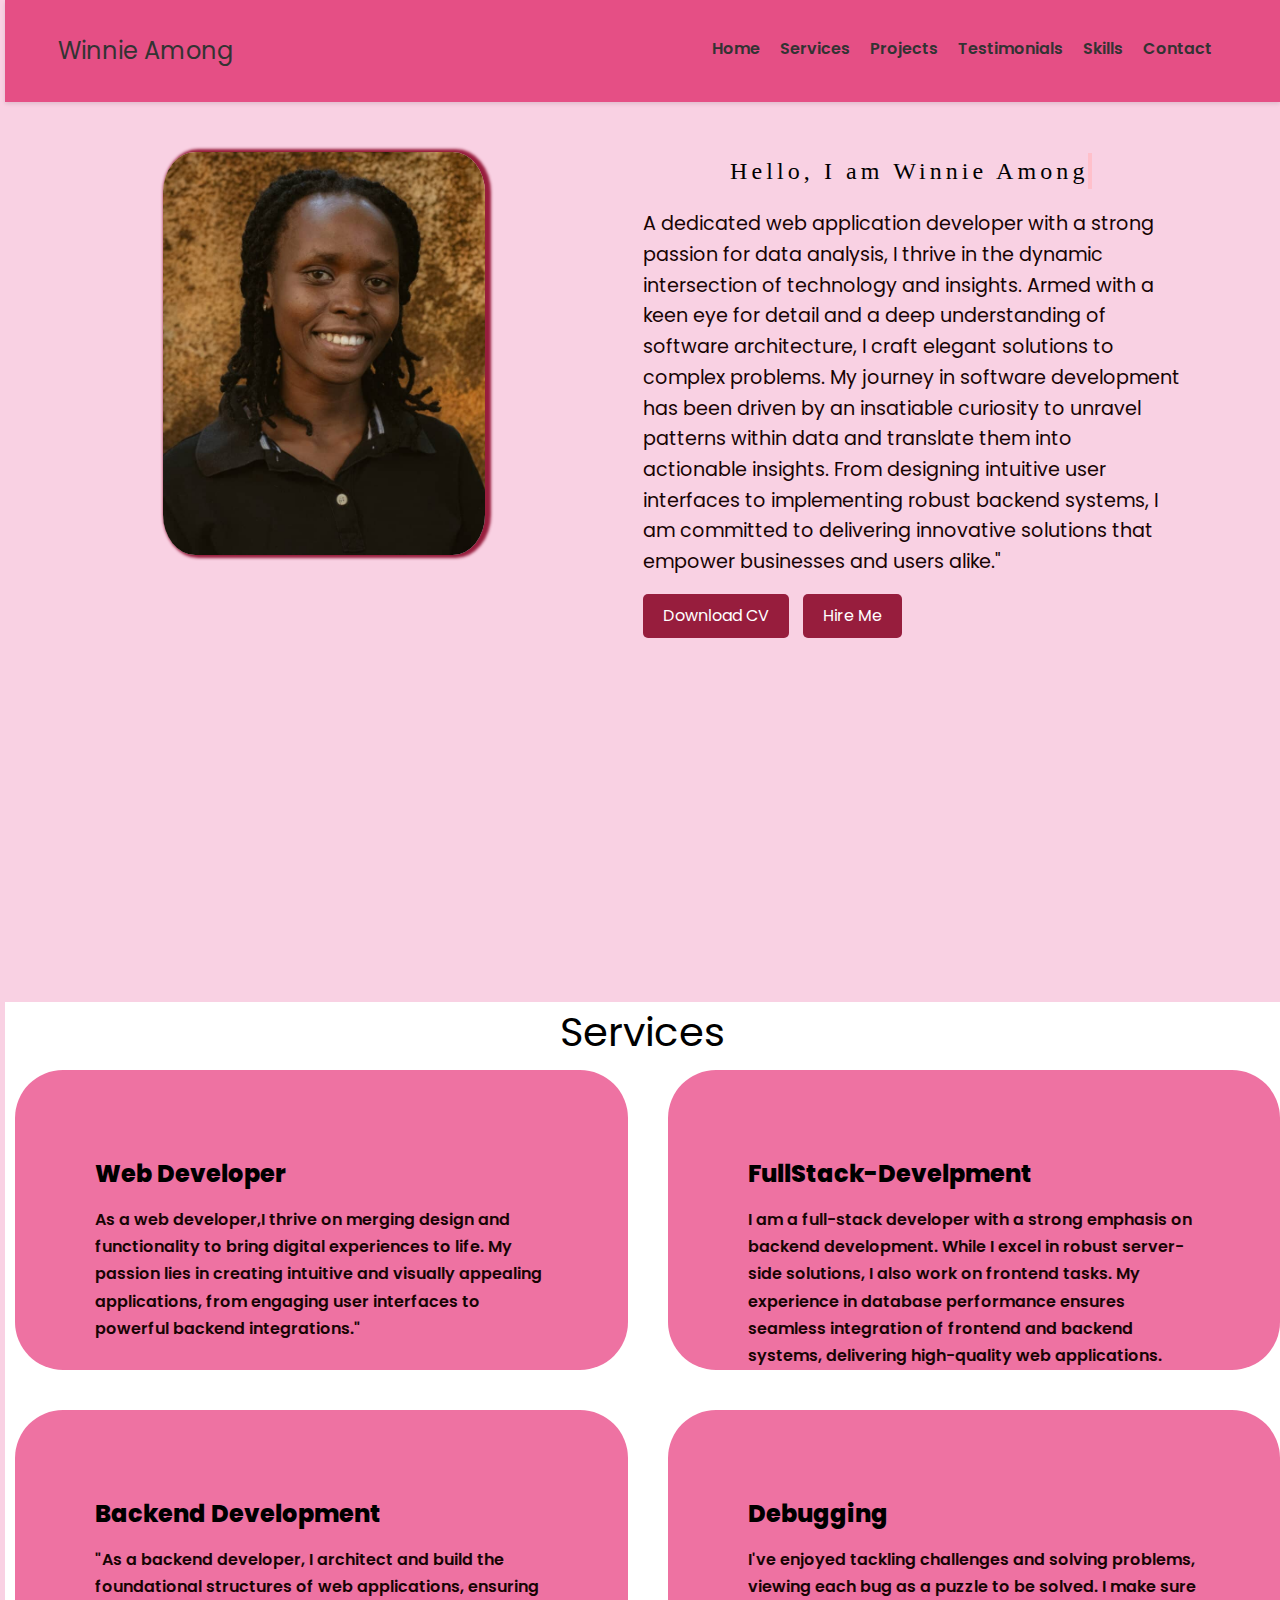
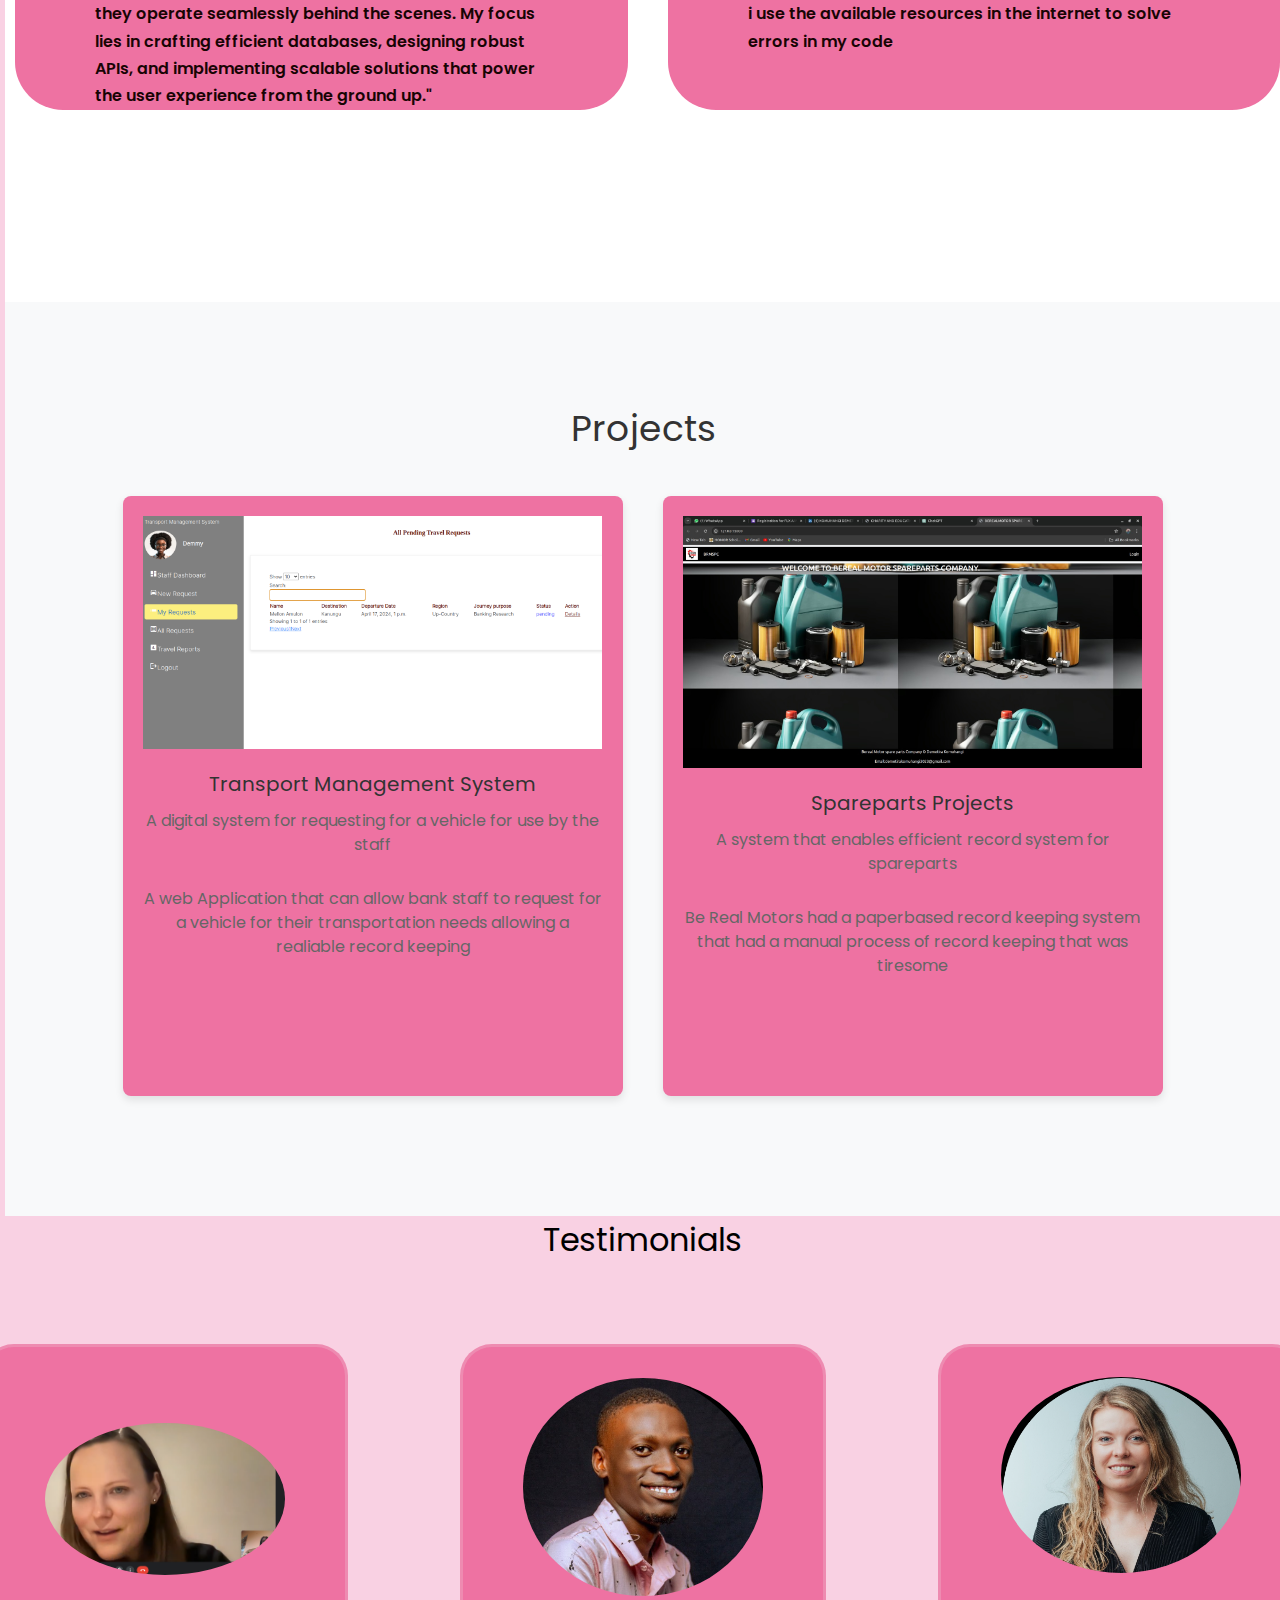
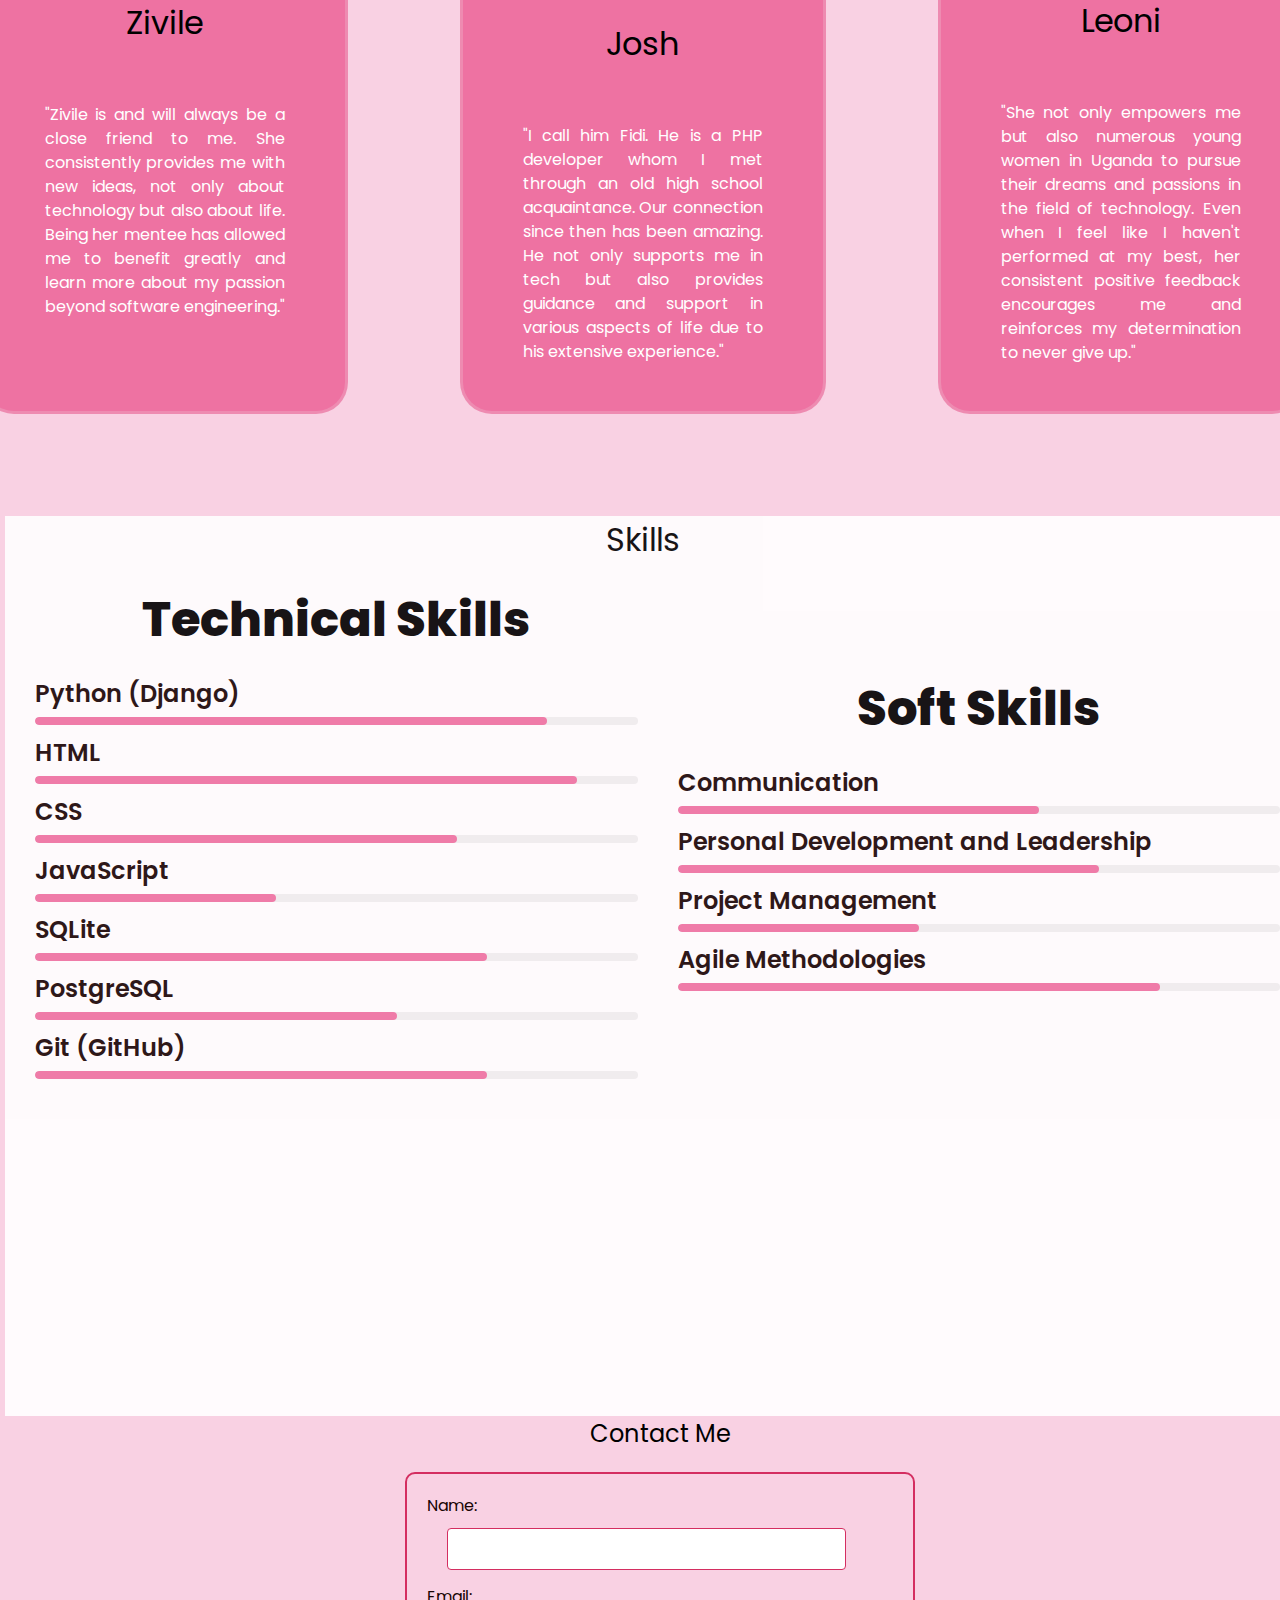
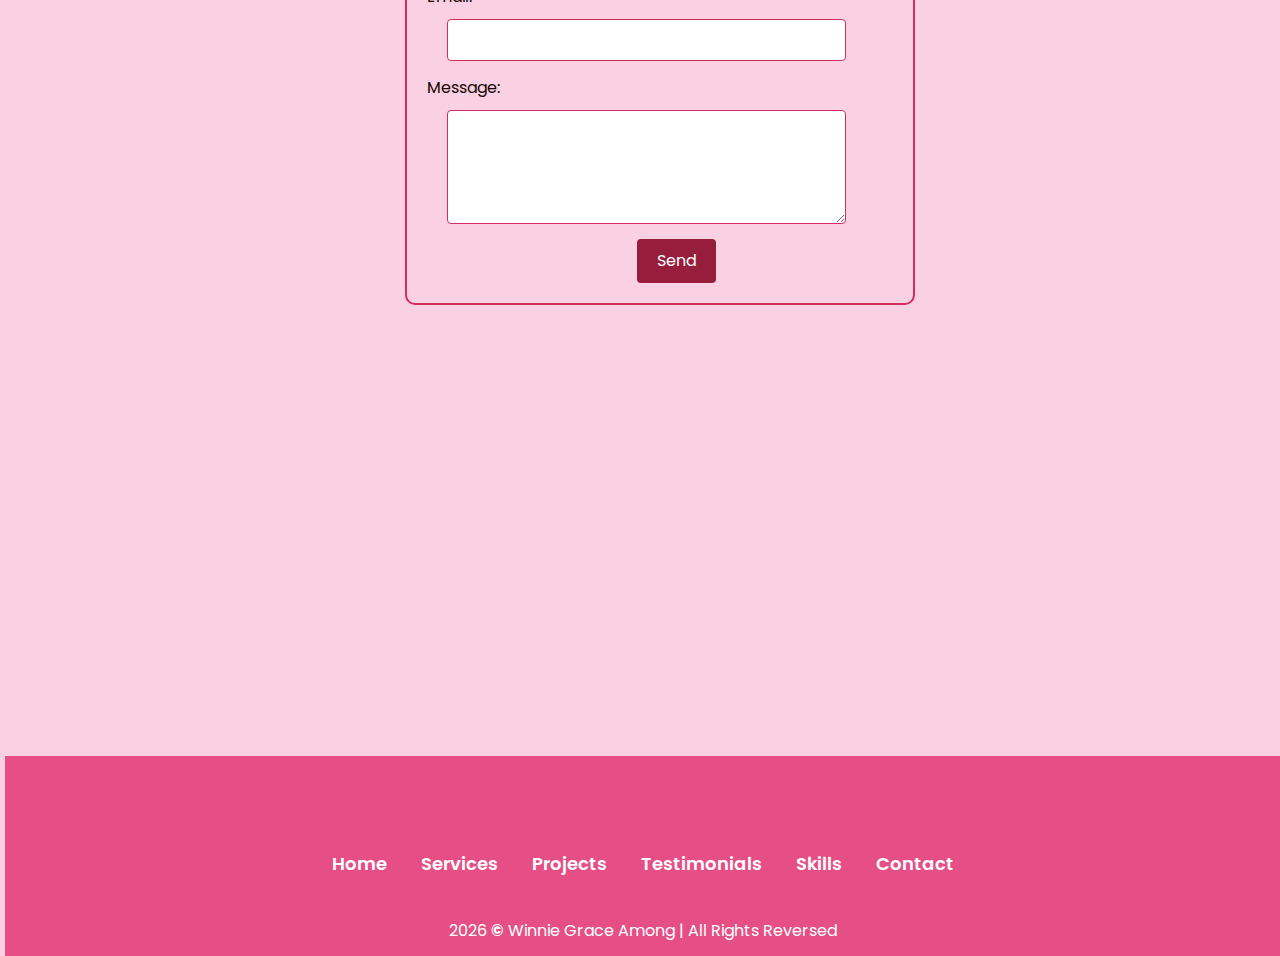
<file: index.html>
<!DOCTYPE html>
<html lang="en">
  <head>
    <title>Winnie Among Portifolio</title>
    <meta charset="utf-8">
    <meta name="viewport" content="width=device-width, initial-scale=1, shrink-to-fit=no">
	
    
    <link href="https://fonts.googleapis.com/css?family=Poppins:100,200,300,400,500,600,700,800,900" rel="stylesheet">
	<link rel="stylesheet" href="https://cdnjs.cloudflare.com/ajax/libs/font-awesome/6.5.2/css/all.min.css" integrity="sha512-SnH5WK+bZxgPHs44uWIX+LLJAJ9/2PkPKZ5QiAj6Ta86w+fsb2TkcmfRyVX3pBnMFcV7oQPJkl9QevSCWr3W6A==" crossorigin="anonymous" referrerpolicy="no-referrer" />
    <link rel="stylesheet" href="https://stackpath.bootstrapcdn.com/bootstrap/4.5.2/css/bootstrap.min.css">
    <link rel="stylesheet" href="css/open-iconic-bootstrap.min.css">
    <link rel="stylesheet" href="css/animate.css">
    
    <link rel="stylesheet" href="css/owl.carousel.min.css">
    <!-- <link rel="stylesheet" href="css/owl.theme.default.min.css"> -->
    

    <!-- <link rel="stylesheet" href="css/aos.css"> -->

    <link rel="stylesheet" href="css/ionicons.min.css">
    
    <link rel="stylesheet" href="css/flaticon.css">
    <link rel="stylesheet" href="css/icomoon.css">
    <link rel="stylesheet" href="css/styles.css">

	<style>
.header {
    background-color: #e54f85; /* Change to your preferred background color */
    padding: 20px 0;
    box-shadow: 0 2px 4px rgba(0, 0, 0, 0.1);
}

.container {
    display: flex;
    justify-content: space-between;
    align-items: center;
    max-width: 1200px;
    margin: 0 auto;
}

.logo {
    color: #333333; /* Change to your preferred text color */
    font-size: 24px;
    text-decoration: none;
}

.logo span {
    color: #d42e61; /* Change to your preferred accent color */
}

.menu-icon {
    display: none; /* Hide initially on larger screens */
}

.navbar {
    display: flex;
}

.navbar ul {
    list-style-type: none;
    margin: 0;
    padding: 0;
    display: flex;
}

.navbar li {
    margin-left: 20px;
}

.navbar a {
    color: #333333; /* Change to your preferred text color */
    text-decoration: none;
    font-size: 16px;
}

/* Media query for smaller screens */
@media only screen and (max-width: 768px) {
    .menu-icon {
        display: block;
        cursor: pointer;
    }
    
    .navbar {
        display: none;
        position: absolute;
        top: 70px; /* Adjust as needed */
        left: 0;
        background-color: #ffffff; /* Change to your preferred background color */
        width: 100%;
        box-shadow: 0 2px 4px rgba(0, 0, 0, 0.1);
        z-index: 1000;
    }
    
    .navbar ul {
        flex-direction: column;
        align-items: center;
    }
    
    .navbar li {
        margin: 10px 0;
    }
    
    .navbar a {
        font-size: 18px;
    }
}

.home-section {
    display: flex;
    align-items: center;
    justify-content: center;
    padding: 50px;
}

.image {
    flex: 1;
    text-align: center; /* Center align image */
}

.image img {
    max-width: 60%; /* Ensure image doesn't exceed container width */
    height: auto;
    border-radius: 10%; /* Make the image circular */
    box-shadow: 3px 0 3px  3px #971d3d; /* Initial shadow (invisible but creates space for the ring) */
    animation: ring 5s linear infinite; /* Ring animation */
}

@keyframes ring {
    0% {
        box-shadow: 0 0 0 0 #971d3d; /* No shadow (invisible) */
    }
    50% {
        box-shadow: 0 0 0 10px #971d3d; /* Medium-sized shadow */
    }
    100% {
        box-shadow: 0 0 0 20px #971d3d; /* Larger shadow (creates the ring effect) */
    }
}


.about {
    flex: 1;
    padding: 0 50px;
}

.about h2 {
    font-size: 24px;
    margin-bottom: 20px;
}

.about p {
    font-size: 20px;
    line-height: 1.6;
}

.button {
    display: inline-block;
    background-color: #971d3d; /* Button background color */
    color: #fff; /* Button text color */
    padding: 10px 20px; /* Button padding */
    text-decoration: none; /* Remove default underline */
    border-radius: 5px; /* Button border radius */
    transition: background-color 0.3s ease; /* Smooth transition */
    margin-right: 10px; /* Margin between buttons */
}

.button:hover {
    background-color: #d42e61; /* Button background color on hover */
}
section{
	min-height: 100vh;
}
.services{
	background-color: #ffffff;
}
.services-container{
    display: grid;
    grid-template-columns: repeat(2,1fr);
    align-items: center;
    gap: 2.5rem;
    margin-left: 10px;
}
.service-box{
    background-color: #ee72a2;
    height: 300px;
    border-radius: 3rem;
    border-radius: 5px solid transparent;
    cursor: pointer;
    transition: 0.4s ease-in-out;
	
}
.service-box:hover{
    background: #d42e61;
    color: black;
    border: 5px solid var(--main-color);
    transform: scale(1.03);
}
.service-box .service-info{
    display: flex;
    flex-direction: column;
    text-align: left;
    max-height: 200px;
    justify-content: left;
    align-items: baseline;
    padding: 5rem 5rem;
}
.service-info h4{
    font-weight: 800;
    line-height: 2;
}
.service-info p{
    font-weight: 600;
    max-height: 100px;
    line-height: 1.7;
    margin: auto;
}


/* .testimonials{
    background: var(--second-bg-color);
} */
.testimonials-box{
    background-size: cover;
    display: flex;
    align-items: center;
    justify-content: center;
    flex-direction: column;
}
.testimonials .heading{
    margin-bottom: 5rem;
}
.testimonials-box img{
    width: 15rem;
    border-radius: 50%;
    border: 3px solid var(--main-color);
    box-shadow: 0 0 25px var(--main-color);
}
.wrapper{
    display: grid;
    grid-template-columns: repeat(3,1fr);
    gap:3rem;
}
.testimonial-item{
    background: #ee72a2;
    border: 3px solid rgba(238, 238, 238, 0.2);
    border-radius: 2rem;
    margin: 0 2rem;
    padding: 30px 60px;
    cursor: pointer;
    display: flex;
    flex-direction: column;
    align-items: center;
    justify-content: center;
    text-align: center;
    gap: 1.5rem;
    color: white;
    transition: 0.4s ease-in-out;
    
}
.testimonial-item:hover{
    border: 3px solid var(--main-color);
    transform: translateY(-10px)scale(1.03);
    box-shadow: 0 0 50px var(--main-color);
}
.testimonials p{
	text-align: justify;
    
}

#star{
    color: gold;
    font-size: 2rem;
}

.contact {
    margin-bottom: 40px;
    width:40%;
    margin-left:400px;
	
}
.contact-form .form-group {
    display: flex;
    flex-direction: column;
    margin-bottom: 5px;
}

.contact h2 {
    font-size: 24px;
    margin-bottom: 20px;
}

.form-container {
    border-radius: 10px;
    border: 2px solid#d42e61;
    padding: 20px;
}

.contact-form label {
    display: block;
    margin-bottom: 10px;
}

.contact-form input[type="text"],
.contact-form input[type="email"],
.contact-form textarea {
    width: calc(90% - 20px); 
    padding: 8px;
    margin-bottom: 10px;
    margin-right: 20px; /* Margin on the right */
    margin-left: 20px; /* Margin on the left */
    border: 1px solid #d42e61;
    border-radius: 4px;
}

.contact-form textarea {
    resize: vertical;
}

.contact-form button {
    background-color: #971d3d;
    color: #fff;
    border: none;
    padding: 10px 20px;
    border-radius: 4px;
    cursor: pointer;
	margin-left: 210px;
}

.contact-form button:hover {
    background-color: #d42e61;
}


.skills-container {
  display: grid;
  grid-template-columns: repeat(2, 1fr);
  align-items: center;
  gap: 2.5rem;
  animation: slideIn 1s ease-in-out;
  margin-left: 30px;
}
.skills{
  background: white;
  transition: 0.3s ease;
  animation: slideIn 1s ease-in-out;
  opacity: 0.9;
}
.skills:hover{
  transform: scale(0.9);
}
ul {
  list-style: none;
  padding: 0;
  font-size: 1.5rem;
  font-weight: 600;
}
li {
  margin-bottom: 10px;
}
.progress-bar {
  font-size: 2.5rem;
  background-color: #f0f0f0;
  border-radius: 5px;
  margin-top: 5px;
  overflow: hidden;
  transition: background-color 0.3s ease;
}
.progress-bar:hover {
  background-color: plum;
}
.progress {
  background-color: #ee72a2;
  height: 8px;
}
.progress-bar:hover .progress {
  width: 100%;
}
@keyframes slideIn {
  0% {
    opacity: 0;
    transform: translateY(-50px);
  }
  100% {
    opacity: 1;
    transform: translateY(0);
  }
}
.skills h3{
  font-size: 3rem;
  font-weight: 800;
  line-height: 2;
}


.footer{
  position:relative ;
  bottom: 0;
  top: 0;
  width: 100%;
  padding: 20px 0;
  background-color: #e54f85;
  height: 200px;
}
.footer .social{
  text-align: center;
  padding-bottom: 25px;
  color: var(--main-c);
}
.footer .social a{
  font-size: 25px;
  color: var(--main-color);
  border: 2px solid var(--main-color);
  width: 42px;
  height: 42px;
  line-height: 42px;
  display: inline-block;
  text-align: center;
  border-radius: 50%;
  margin: 0 10px;
  transition: 0.3s ease-in-out;
}
.footer .social a:hover{
  transform: scale(1.2)translateY(-10px);
  background-color: var(--main-color);
  color: black;
  box-shadow: 0 0 25px var(--main-color);
}
.footer ul{
  margin-top: 0;
  padding: 0;
  font-size: 18px;
  line-height: 1.6;
  margin-bottom: 0;
  text-align: center;
}
.footer ul li a{
  color: white;
  border-bottom: 3px solid transparent;
  transition: 0.4s ease-in-out;
  
}
.footer ul li a:hover{
  border-bottom: 3px solid var(--main-color);
}
.footer ul li{
  display: inline-block;
  padding: 0 15px;
}
.footer .copyright{
  margin-top: 30px;
  text-align: center;
  font-size: 16px;
  color: white;
}


/* Banner Section */
#projects {
    background-color: #f8f9fa;
    padding: 100px 0;
    text-align: center;
	display: flex;
	justify-content: center; /* Center the items horizontally */
    align-items: center;

}
   

/* .project-content{
    max-width: 800px;
    margin: 0 auto;
} */

.project-content h1 {
    font-size: 36px;
    color: #333;
    margin-bottom: 20px;
}

.project-content p {
    font-size: 18px;
    color: #666;
    margin-bottom: 30px;
}

.project-content .btn {
    display: inline-block;
    padding: 12px 24px;
    font-size: 16px;
    color: #fff;
    background-color: #007bff;
    border: none;
    border-radius: 4px;
    text-decoration: none;
    transition: background-color 0.3s ease;
}

.project-contentt .btn:hover {
    background-color: #0056b3;
}

.project-content .sub-heading {
    font-size: 24px;
    color: #555;
    margin-bottom: 10px;
}

.project-content .features {
    display: flex;
    justify-content: center;
    flex-wrap: wrap;
}

.feature-item {
    width: 500px;
    height: 600px;
    margin: 20px;
    padding: 20px;
    background-color: #fff;
    border-radius: 8px;
    box-shadow: 0 4px 8px rgba(0, 0, 0, 0.1);
    transition: transform 0.3s ease;
	flex: 0 0 auto;
    background-color: #ee72a2;
	
}

.feature-item:hover {
    transform: translateY(-5px);
}

.feature-item img {
    max-width: 100%;
    height: auto;
    margin-bottom: 20px;
	display: flex;
    
}

.feature-item h3 {
    font-size: 20px;
    color: #333;
    margin-bottom: 10px;
    
}

.feature-item p {
    font-size: 16px;
    color: #666;
}
.features {
	
    display: flex;
    justify-content: space-around; /* Adjust as needed */
    align-items: center; /* Center the items vertically */
    max-width: 1200px; /* Optional: set a maximum width to prevent the items from stretching too wide */
    margin: 0 auto; /* Optional: center the items horizontally */
}

body{
    background-color: #f9d1e3;
    margin-left: 5px;
}
 h1, h2, h3, h4, h5,
  .h1, .h2, .h3, .h4, .h5 {
    
    font-weight: 400; }
    .social-icons a {
    color: #333; /* Default color */
    text-decoration: none;
    margin-right: 10px; /* Space between icons */
}

.social-icons a:hover {
    color: #d42e61; /* Hover color */
}

.social-icons i {
    font-size: 40px; /* Icon size */
    color: #971d3d;
    border-radius: 50%;
}



.typing-animation {
 font-family: 'Titillium Web'; /* Adjust the font as needed */
 letter-spacing: .17em; /* Adjust the letter spacing as needed */
 margin: 0 auto; /* Centers the text */
 overflow: hidden; /* Ensures the content is not revealed until the animation */
 white-space: nowrap; /* Keeps the content on a single line */
 border-right: .17em solid pink; /* The typewriter cursor */
 animation: typing 3.5s steps(30, end), blinking-cursor .5s step-end infinite;
 width: fit-content; /* Adjust the width to fit the content */
}

@keyframes typing {
 from {
    width: 0;
 }
 to {
    width: 100%;
 }
}

@keyframes blinking-cursor {
 from, to {
    border-color: transparent;
 }
  50% {
    border-color: #d42e61;
 }
}



</style>


  </head>

  
  <body data-spy="scroll" data-target=".site-navbar-target" data-offset="300">

	<header class="header">
		<div class="container">
			<a href="#home" class="logo">
				Winnie Among
				
			</a>
			<div class="menu-icon">
				<i class="fas fa-bars" id="menu-icon"></i>
			</div>
			<nav class="navbar">
				<ul>
					<li><a href="#home-section">Home</a></li>
					<li><a href="#services">Services</a></li>
					<li><a href="#projects">Projects</a></li>
					<li><a href="#testimonials">Testimonials</a></li>
					<li><a href="#skills">Skills</a></li>
					<li><a href="#contact">Contact</a></li>
				</ul>
			</nav>
		</div>
	</header>

	<section class="home" id="home-section">
        <div class="home-section">
            <div class="image">
                <img src="images/gra.jpeg" alt="Placeholder Image">
                <!-- <p style="font-size: 30px; color:#971d3d">
                    <a href="https://linkedin.com/in/winnie-among-1284ab290"><i class="fa-brands fa-linkedin" style="font-size: 30px; color:#971d3d"></i></a>
                    <a href="https://github.com/WinnieAmong"><i class="fa-brands fa-github" style="font-size: 30px; color:#971d3d"></i></a>
                    <a href="https://wa.me/+256762278266"><i class="fa-brands fa-whatsapp" style="font-size: 30px; color:#971d3d"></i></a>
                  </p> -->
                  <br>
                  <br>
                  <div class="social-icons">
                    <a href="https://linkedin.com/in/winnie-among-1284ab290"><i class="fa-brands fa-linkedin-in"></i></a>
                    <a href="https://github.com/WinnieAmong"><i class="fa-brands fa-github"></i></a>
                    <a href="https://wa.me/+256762278266"><i class="fa-brands fa-whatsapp"></i></a>
                </div>
                  
             
            </div>
            <div class="about">
                <h2 class="typing-animation">Hello, I am Winnie Among</h2>
				<p style="font-size: larger;">A dedicated web application developer with a strong  passion for data analysis, 
					I thrive in the dynamic intersection of technology and insights. Armed with a keen eye for detail and a deep
					 understanding of software architecture, I craft elegant solutions to complex problems. My journey in software development 
					 has been driven by an insatiable curiosity to unravel patterns within data and translate them into actionable insights.
					  From designing intuitive user interfaces to implementing robust backend systems, I am committed to delivering innovative solutions that empower businesses and users alike."
				</p>
				
                <div class="buttons">
                    <a href="images/CV of Winnie Among.pdf" class="button">Download CV</a>
                    <a href="#contact" class="button">Hire Me</a>
                </div>
            </div>
        </div>
    </section>

<section class="services" id="services">
        <h1 class="heading" style="text-align: center;">Services</h1>

        <div class="services-container">
            <div class="service-box">
                <div class="service-info">
                    <h4>Web Developer</h4>
                    <p>As a web developer,I thrive on merging design and functionality to bring digital experiences to life. My passion lies in creating intuitive and visually appealing applications, from engaging user interfaces to powerful backend integrations."</p>
                </div>
            </div>
            <div class="service-box">
                <div class="service-info">
                    <h4>FullStack-Develpment</h4>
                    <p>I am a full-stack developer with a strong emphasis on backend development.
                        While I excel in robust server-side solutions, I also work on frontend tasks.
                        My experience in database performance ensures seamless integration of frontend and backend systems, delivering high-quality web applications.</p>
                </div>
            </div>
            <div class="service-box">
                <div class="service-info">
                    <h4>Backend Development</h4>
                    <p>"As a backend developer, I architect and build the foundational structures of web applications, ensuring they operate seamlessly 
						behind the scenes. My focus lies in crafting efficient databases, designing robust APIs, and implementing scalable solutions that power the user experience from the ground up."</p>
                </div>
            </div>
            <div class="service-box">
                <div class="service-info">
                    <h4>Debugging</h4>
                    <p>I've enjoyed tackling challenges and solving problems, viewing each bug as a puzzle to be solved.
					I make sure i use the available resources in the internet to solve errors in my code</p>
                </div>
            </div>
        </div>
</section>

<!-- Banner Section -->
<section id="projects" class="project-content">
    <div class="banner-content">
        <h1>Projects</h1>
        <div class="features">
            <div class="feature-item">
                <img src="images/bou.jpg" alt="Product Slider">
                <div>
                    <h3>Transport Management System</h3>
                    <p>A digital system for requesting for a vehicle for use by the staff</p>
                    <p>A web Application that can allow bank staff to request for a vehicle for their
                    transportation needs allowing a realiable record keeping</p>
                </div>
            </div>
            <div class="feature-item">
                <img src="images/bereal.jpeg" alt="Image Zoom">
                <div>
                    <h3>Spareparts Projects</h3>
                    <p>A system that enables efficient record system for spareparts</p>
                    <p>Be Real Motors had a paperbased record keeping system that had a manual process of record keeping that was tiresome</p>
                </div>
            </div>
            <!-- <div class="feature-item">
                <img src="https://picsum.photos/400/300" alt="Hover Effects">
                <div>
                    <h3>Hover Effects</h3>
                    <p>Engage with products using interactive hover effects</p>
                </div>
            </div> -->
        </div>
    </div>
</section>
    

<section class="testimonials" id="testimonials">
<div class="testimonials-box">
    <h2 class="heading">Testimonials</h2>
    <div class="wrapper">
        <div class="testimonial-item">
            <img src="images/Zivil.jpg" alt="" >
            <h2>Zivile</h2>
            <div class="rating">
                <i class="fa-regular fa-star" id="star"></i>
                <i class="fa-regular fa-star" id="star"></i>
                <i class="fa-regular fa-star" id="star"></i>
                <i class="fa-regular fa-star" id="star"></i>
                <i class="fa-regular fa-star" id="star"></i>
            </div>
            <p>"Zivile is and will always be a close friend to me. She consistently provides me with new ideas, not only about 
                technology but also about life. Being her mentee has allowed me to benefit greatly and learn more about my passion
                 beyond software engineering."</p>
        </div>
        <div class="testimonial-item">
            <img src="images/fidi.jpg" alt="" >
            <h2>Josh</h2>
            <div class="rating">
                <i class="fa-regular fa-star" id="star"></i>
                <i class="fa-regular fa-star" id="star"></i>
                <i class="fa-regular fa-star" id="star"></i>
                <i class="fa-regular fa-star" id="star"></i>
                <i class="fa-regular fa-star" id="star"></i>
            </div>
            <p> "I call him Fidi. He is a PHP developer whom I met through an old high school acquaintance. Our connection since then has been amazing. He not only 
                supports me in tech but also provides guidance and support in various aspects of life due to his extensive experience."
			</p>
        </div>
        <div class="testimonial-item">
            <img src="images/leo.jpg" alt="" >
            <h2>Leoni</h2>
            <div class="rating">
                <i class="fa-regular fa-star" id="star"></i>
                <i class="fa-regular fa-star" id="star"></i>
                <i class="fa-regular fa-star" id="star"></i>
                <i class="fa-regular fa-star" id="star"></i>
                <i class="fa-regular fa-star" id="star"></i>
            </div>
            <p>"She not only empowers me but also numerous young women in Uganda to pursue their dreams and passions in the field of 
                technology. Even when I feel like I haven't performed at my best, her consistent positive feedback encourages me and 
                reinforces my determination to never give up."
			</p>
        </div>
    </div>
</div>
</section>


	<section id="skills" class="skills">
		<h2 class="heading">Skills</h2>
		<div class="skills-container">
			<div class="technical-skills">
				<h3>Technical Skills</h3>
				<ul>
					<li>
						<span>Python (Django)</span>
						<div class="progress-bar">
							<div class="progress" style="width: 85%;"></div>
						</div>
					</li>
					
					<li>
						<span>HTML</span>
						<div class="progress-bar">
							<div class="progress" style="width: 90%;"></div>
						</div>
					</li>
					<li>
						<span>CSS</span>
						<div class="progress-bar">
							<div class="progress" style="width: 70%;"></div>
						</div>
					</li>
					<li>
						<span>JavaScript</span>
						<div class="progress-bar">
							<div class="progress" style="width: 40%;"></div>
						</div>
					</li>
					<li>
						<span>SQLite</span>
						<div class="progress-bar">
							<div class="progress" style="width: 75%;"></div>
						</div>
					</li>
					<li>
						<span>PostgreSQL</span>
						<div class="progress-bar">
							<div class="progress" style="width: 60%;"></div>
						</div>
					</li>
					<li>
						<span>Git (GitHub)</span>
						<div class="progress-bar">
							<div class="progress" style="width: 75%;"></div>
						</div>
					</li>
					
					
				</ul>
			</div>
			<div class="soft-skills">
				<h3>Soft Skills</h3>
				<ul>
					<li>
						<span>Communication</span>
						<div class="progress-bar">
							<div class="progress" style="width: 60%;"></div>
						</div>
					</li>
					
					<li>
						<span>Personal Development and Leadership</span>
						<div class="progress-bar">
							<div class="progress" style="width: 70%;"></div>
						</div>
					</li>
					<li>
						<span>Project Management</span>
						<div class="progress-bar">
							<div class="progress" style="width: 40%;"></div>
						</div>
					</li>
					<li>
						<span>Agile Methodologies</span>
						<div class="progress-bar">
							<div class="progress" style="width: 80%;"></div>
						</div>
					</li>
				</ul>
			</div>
		</div>
	</section>



		<section class="contact" id="contact">
			<h2>Contact Me</h2>
			<div class="form-container">
				<form action="#" method="post" class="contact-form">
					<div class="form-group">
						<label for="name">Name:</label>
						<input type="text" id="name" name="name" required>
					</div>
					<div class="form-group">
						<label for="email">Email:</label>
						<input type="email" id="email" name="email" required>
					</div>
					<div class="form-group">
						<label for="message">Message:</label>
						<textarea id="message" name="message" rows="4" required></textarea>
					</div>
					<button type="submit">Send</button>
				</form>
			</div>
		</section>
		
		
        <footer class="footer">
            <div class="social">
                <a href="https://linkedin.com/in/winnie-among-1284ab290"><i class="fa-brands fa-linkedin-in"></i></a>
                <a href="https://github.com/WinnieAmong"><i class="fa-brands fa-github"></i></a>
                <a href="https://wa.me/+256762278266"><i class="fa-brands fa-whatsapp"></i></a>
            </div>
            <ul class="list">
                <li>
                    <a href="#home-section">Home</a>
                </li>
                <li>
                    <a href="#services">Services</a>
                </li>
                <li>
                    <a href="#projects">Projects</a>
                </li>
				<li>
                    <a href="#testimonials">Testimonials</a>
                </li>
				<li>
                    <a href="#skills">Skills</a>
                </li>
                <li>
                    <a href="#contact">Contact</a>
                </li>
               
            </ul>
            <p class="copyright">
                <script>document.write(new Date().getFullYear())</script> <span style="font-weight: bold;">&copy;</span> Winnie Grace Among | All Rights Reversed
            </p>
        </footer>

  

  <!-- loader -->
  <div id="ftco-loader" class="show fullscreen"><svg class="circular" width="48px" height="48px"><circle class="path-bg" cx="24" cy="24" r="22" fill="none" stroke-width="4" stroke="#eeeeee"/><circle class="path" cx="24" cy="24" r="22" fill="none" stroke-width="4" stroke-miterlimit="10" stroke="#F96D00"/></svg></div>


  <script src="js/jquery.min.js"></script>
  <script src="js/jquery-migrate-3.0.1.min.js"></script>
  <script src="js/popper.min.js"></script>
  <script src="js/bootstrap.min.js"></script>
  <script src="js/jquery.easing.1.3.js"></script>
  <script src="js/jquery.waypoints.min.js"></script>
  <script src="js/jquery.stellar.min.js"></script>
  <script src="js/owl.carousel.min.js"></script>
  <script src="js/jquery.magnific-popup.min.js"></script>
  <script src="js/aos.js"></script>
  <script src="js/jquery.animateNumber.min.js"></script>
  <script src="js/scrollax.min.js"></script>
  <script src="js/main.js"></script>
    
  </body>
</html>
</file>
<file: css/flaticon.css>
/*
  	Flaticon icon font: Flaticon
  	Creation date: 04/01/2019 13:45
  	*/


@font-face {
  font-family: "Flaticon";
  src: url("../fonts/flaticon/font/Flaticon.eot");
  src: url("../fonts/flaticon/font/Flaticon.eot?#iefix") format("embedded-opentype"),
       url("../fonts/flaticon/font/Flaticon.woff") format("woff"),
       url("../fonts/flaticon/font/Flaticon.ttf") format("truetype"),
       url("../fonts/flaticon/font/Flaticon.svg#Flaticon") format("svg");
  font-weight: normal;
  font-style: normal;
}

@media screen and (-webkit-min-device-pixel-ratio:0) {
  @font-face {
    font-family: "Flaticon";
    src: url("../fonts/flaticon/font/Flaticon.svg#Flaticon") format("svg");
  }
}

[class^="flaticon-"]:before, [class*=" flaticon-"]:before,
[class^="flaticon-"]:after, [class*=" flaticon-"]:after {   
  font-family: Flaticon;
  font-style: normal;
  font-weight: normal;
  font-variant: normal;
  text-transform: none;
  line-height: 1;

  /* Better Font Rendering =========== */
  -webkit-font-smoothing: antialiased;
  -moz-osx-font-smoothing: grayscale;
}

.flaticon-ideas:before { content: "\f100"; }
.flaticon-flasks:before { content: "\f101"; }
.flaticon-analysis:before { content: "\f102"; }
.flaticon-ux-design:before { content: "\f103"; }
.flaticon-web-design:before { content: "\f104"; }
.flaticon-idea:before { content: "\f105"; }
.flaticon-innovation:before { content: "\f106"; }
</file>
<file: css/icomoon.css>
@font-face {
  font-family: 'icomoon';
  src:  url('../fonts/icomoon/icomoon.eot?6tt51o');
  src:  url('../fonts/icomoon/icomoon.eot?6tt51o#iefix') format('embedded-opentype'),
    url('../fonts/icomoon/icomoon.ttf?6tt51o') format('truetype'),
    url('../fonts/icomoon/icomoon.woff?6tt51o') format('woff'),
    url('../fonts/icomoon/icomoon.svg?6tt51o#icomoon') format('svg');
  font-weight: normal;
  font-style: normal;
}

[class^="icon-"], [class*=" icon-"] {
  /* use !important to prevent issues with browser extensions that change fonts */
  font-family: 'icomoon' !important;
  speak: none;
  font-style: normal;
  font-weight: normal;
  font-variant: normal;
  text-transform: none;
  line-height: 1;

  /* Better Font Rendering =========== */
  -webkit-font-smoothing: antialiased;
  -moz-osx-font-smoothing: grayscale;
}

.icon-asterisk:before {
  content: "\f069";
}
.icon-plus:before {
  content: "\f067";
}
.icon-question:before {
  content: "\f128";
}
.icon-minus:before {
  content: "\f068";
}
.icon-glass:before {
  content: "\f000";
}
.icon-music:before {
  content: "\f001";
}
.icon-search:before {
  content: "\f002";
}
.icon-envelope-o:before {
  content: "\f003";
}
.icon-heart:before {
  content: "\f004";
}
.icon-star:before {
  content: "\f005";
}
.icon-star-o:before {
  content: "\f006";
}
.icon-user:before {
  content: "\f007";
}
.icon-film:before {
  content: "\f008";
}
.icon-th-large:before {
  content: "\f009";
}
.icon-th:before {
  content: "\f00a";
}
.icon-th-list:before {
  content: "\f00b";
}
.icon-check:before {
  content: "\f00c";
}
.icon-close:before {
  content: "\f00d";
}
.icon-remove:before {
  content: "\f00d";
}
.icon-times:before {
  content: "\f00d";
}
.icon-search-plus:before {
  content: "\f00e";
}
.icon-search-minus:before {
  content: "\f010";
}
.icon-power-off:before {
  content: "\f011";
}
.icon-signal:before {
  content: "\f012";
}
.icon-cog:before {
  content: "\f013";
}
.icon-gear:before {
  content: "\f013";
}
.icon-trash-o:before {
  content: "\f014";
}
.icon-home:before {
  content: "\f015";
}
.icon-file-o:before {
  content: "\f016";
}
.icon-clock-o:before {
  content: "\f017";
}
.icon-road:before {
  content: "\f018";
}
.icon-download:before {
  content: "\f019";
}
.icon-arrow-circle-o-down:before {
  content: "\f01a";
}
.icon-arrow-circle-o-up:before {
  content: "\f01b";
}
.icon-inbox:before {
  content: "\f01c";
}
.icon-play-circle-o:before {
  content: "\f01d";
}
.icon-repeat:before {
  content: "\f01e";
}
.icon-rotate-right:before {
  content: "\f01e";
}
.icon-refresh:before {
  content: "\f021";
}
.icon-list-alt:before {
  content: "\f022";
}
.icon-lock:before {
  content: "\f023";
}
.icon-flag:before {
  content: "\f024";
}
.icon-headphones:before {
  content: "\f025";
}
.icon-volume-off:before {
  content: "\f026";
}
.icon-volume-down:before {
  content: "\f027";
}
.icon-volume-up:before {
  content: "\f028";
}
.icon-qrcode:before {
  content: "\f029";
}
.icon-barcode:before {
  content: "\f02a";
}
.icon-tag:before {
  content: "\f02b";
}
.icon-tags:before {
  content: "\f02c";
}
.icon-book:before {
  content: "\f02d";
}
.icon-bookmark:before {
  content: "\f02e";
}
.icon-print:before {
  content: "\f02f";
}
.icon-camera:before {
  content: "\f030";
}
.icon-font:before {
  content: "\f031";
}
.icon-bold:before {
  content: "\f032";
}
.icon-italic:before {
  content: "\f033";
}
.icon-text-height:before {
  content: "\f034";
}
.icon-text-width:before {
  content: "\f035";
}
.icon-align-left:before {
  content: "\f036";
}
.icon-align-center:before {
  content: "\f037";
}
.icon-align-right:before {
  content: "\f038";
}
.icon-align-justify:before {
  content: "\f039";
}
.icon-list:before {
  content: "\f03a";
}
.icon-dedent:before {
  content: "\f03b";
}
.icon-outdent:before {
  content: "\f03b";
}
.icon-indent:before {
  content: "\f03c";
}
.icon-video-camera:before {
  content: "\f03d";
}
.icon-image:before {
  content: "\f03e";
}
.icon-photo:before {
  content: "\f03e";
}
.icon-picture-o:before {
  content: "\f03e";
}
.icon-pencil:before {
  content: "\f040";
}
.icon-map-marker:before {
  content: "\f041";
}
.icon-adjust:before {
  content: "\f042";
}
.icon-tint:before {
  content: "\f043";
}
.icon-edit:before {
  content: "\f044";
}
.icon-pencil-square-o:before {
  content: "\f044";
}
.icon-share-square-o:before {
  content: "\f045";
}
.icon-check-square-o:before {
  content: "\f046";
}
.icon-arrows:before {
  content: "\f047";
}
.icon-step-backward:before {
  content: "\f048";
}
.icon-fast-backward:before {
  content: "\f049";
}
.icon-backward:before {
  content: "\f04a";
}
.icon-play:before {
  content: "\f04b";
}
.icon-pause:before {
  content: "\f04c";
}
.icon-stop:before {
  content: "\f04d";
}
.icon-forward:before {
  content: "\f04e";
}
.icon-fast-forward:before {
  content: "\f050";
}
.icon-step-forward:before {
  content: "\f051";
}
.icon-eject:before {
  content: "\f052";
}
.icon-chevron-left:before {
  content: "\f053";
}
.icon-chevron-right:before {
  content: "\f054";
}
.icon-plus-circle:before {
  content: "\f055";
}
.icon-minus-circle:before {
  content: "\f056";
}
.icon-times-circle:before {
  content: "\f057";
}
.icon-check-circle:before {
  content: "\f058";
}
.icon-question-circle:before {
  content: "\f059";
}
.icon-info-circle:before {
  content: "\f05a";
}
.icon-crosshairs:before {
  content: "\f05b";
}
.icon-times-circle-o:before {
  content: "\f05c";
}
.icon-check-circle-o:before {
  content: "\f05d";
}
.icon-ban:before {
  content: "\f05e";
}
.icon-arrow-left:before {
  content: "\f060";
}
.icon-arrow-right:before {
  content: "\f061";
}
.icon-arrow-up:before {
  content: "\f062";
}
.icon-arrow-down:before {
  content: "\f063";
}
.icon-mail-forward:before {
  content: "\f064";
}
.icon-share:before {
  content: "\f064";
}
.icon-expand:before {
  content: "\f065";
}
.icon-compress:before {
  content: "\f066";
}
.icon-exclamation-circle:before {
  content: "\f06a";
}
.icon-gift:before {
  content: "\f06b";
}
.icon-leaf:before {
  content: "\f06c";
}
.icon-fire:before {
  content: "\f06d";
}
.icon-eye:before {
  content: "\f06e";
}
.icon-eye-slash:before {
  content: "\f070";
}
.icon-exclamation-triangle:before {
  content: "\f071";
}
.icon-warning:before {
  content: "\f071";
}
.icon-plane:before {
  content: "\f072";
}
.icon-calendar:before {
  content: "\f073";
}
.icon-random:before {
  content: "\f074";
}
.icon-comment:before {
  content: "\f075";
}
.icon-magnet:before {
  content: "\f076";
}
.icon-chevron-up:before {
  content: "\f077";
}
.icon-chevron-down:before {
  content: "\f078";
}
.icon-retweet:before {
  content: "\f079";
}
.icon-shopping-cart:before {
  content: "\f07a";
}
.icon-folder:before {
  content: "\f07b";
}
.icon-folder-open:before {
  content: "\f07c";
}
.icon-arrows-v:before {
  content: "\f07d";
}
.icon-arrows-h:before {
  content: "\f07e";
}
.icon-bar-chart:before {
  content: "\f080";
}
.icon-bar-chart-o:before {
  content: "\f080";
}
.icon-twitter-square:before {
  content: "\f081";
}
.icon-facebook-square:before {
  content: "\f082";
}
.icon-camera-retro:before {
  content: "\f083";
}
.icon-key:before {
  content: "\f084";
}
.icon-cogs:before {
  content: "\f085";
}
.icon-gears:before {
  content: "\f085";
}
.icon-comments:before {
  content: "\f086";
}
.icon-thumbs-o-up:before {
  content: "\f087";
}
.icon-thumbs-o-down:before {
  content: "\f088";
}
.icon-star-half:before {
  content: "\f089";
}
.icon-heart-o:before {
  content: "\f08a";
}
.icon-sign-out:before {
  content: "\f08b";
}
.icon-linkedin-square:before {
  content: "\f08c";
}
.icon-thumb-tack:before {
  content: "\f08d";
}
.icon-external-link:before {
  content: "\f08e";
}
.icon-sign-in:before {
  content: "\f090";
}
.icon-trophy:before {
  content: "\f091";
}
.icon-github-square:before {
  content: "\f092";
}
.icon-upload:before {
  content: "\f093";
}
.icon-lemon-o:before {
  content: "\f094";
}
.icon-phone:before {
  content: "\f095";
}
.icon-square-o:before {
  content: "\f096";
}
.icon-bookmark-o:before {
  content: "\f097";
}
.icon-phone-square:before {
  content: "\f098";
}
.icon-twitter:before {
  content: "\f099";
}
.icon-facebook:before {
  content: "\f09a";
}
.icon-facebook-f:before {
  content: "\f09a";
}
.icon-github:before {
  content: "\f09b";
}
.icon-unlock:before {
  content: "\f09c";
}
.icon-credit-card:before {
  content: "\f09d";
}
.icon-feed:before {
  content: "\f09e";
}
.icon-rss:before {
  content: "\f09e";
}
.icon-hdd-o:before {
  content: "\f0a0";
}
.icon-bullhorn:before {
  content: "\f0a1";
}
.icon-bell-o:before {
  content: "\f0a2";
}
.icon-certificate:before {
  content: "\f0a3";
}
.icon-hand-o-right:before {
  content: "\f0a4";
}
.icon-hand-o-left:before {
  content: "\f0a5";
}
.icon-hand-o-up:before {
  content: "\f0a6";
}
.icon-hand-o-down:before {
  content: "\f0a7";
}
.icon-arrow-circle-left:before {
  content: "\f0a8";
}
.icon-arrow-circle-right:before {
  content: "\f0a9";
}
.icon-arrow-circle-up:before {
  content: "\f0aa";
}
.icon-arrow-circle-down:before {
  content: "\f0ab";
}
.icon-globe:before {
  content: "\f0ac";
}
.icon-wrench:before {
  content: "\f0ad";
}
.icon-tasks:before {
  content: "\f0ae";
}
.icon-filter:before {
  content: "\f0b0";
}
.icon-briefcase:before {
  content: "\f0b1";
}
.icon-arrows-alt:before {
  content: "\f0b2";
}
.icon-group:before {
  content: "\f0c0";
}
.icon-users:before {
  content: "\f0c0";
}
.icon-chain:before {
  content: "\f0c1";
}
.icon-link:before {
  content: "\f0c1";
}
.icon-cloud:before {
  content: "\f0c2";
}
.icon-flask:before {
  content: "\f0c3";
}
.icon-cut:before {
  content: "\f0c4";
}
.icon-scissors:before {
  content: "\f0c4";
}
.icon-copy:before {
  content: "\f0c5";
}
.icon-files-o:before {
  content: "\f0c5";
}
.icon-paperclip:before {
  content: "\f0c6";
}
.icon-floppy-o:before {
  content: "\f0c7";
}
.icon-save:before {
  content: "\f0c7";
}
.icon-square:before {
  content: "\f0c8";
}
.icon-bars:before {
  content: "\f0c9";
}
.icon-navicon:before {
  content: "\f0c9";
}
.icon-reorder:before {
  content: "\f0c9";
}
.icon-list-ul:before {
  content: "\f0ca";
}
.icon-list-ol:before {
  content: "\f0cb";
}
.icon-strikethrough:before {
  content: "\f0cc";
}
.icon-underline:before {
  content: "\f0cd";
}
.icon-table:before {
  content: "\f0ce";
}
.icon-magic:before {
  content: "\f0d0";
}
.icon-truck:before {
  content: "\f0d1";
}
.icon-pinterest:before {
  content: "\f0d2";
}
.icon-pinterest-square:before {
  content: "\f0d3";
}
.icon-google-plus-square:before {
  content: "\f0d4";
}
.icon-google-plus:before {
  content: "\f0d5";
}
.icon-money:before {
  content: "\f0d6";
}
.icon-caret-down:before {
  content: "\f0d7";
}
.icon-caret-up:before {
  content: "\f0d8";
}
.icon-caret-left:before {
  content: "\f0d9";
}
.icon-caret-right:before {
  content: "\f0da";
}
.icon-columns:before {
  content: "\f0db";
}
.icon-sort:before {
  content: "\f0dc";
}
.icon-unsorted:before {
  content: "\f0dc";
}
.icon-sort-desc:before {
  content: "\f0dd";
}
.icon-sort-down:before {
  content: "\f0dd";
}
.icon-sort-asc:before {
  content: "\f0de";
}
.icon-sort-up:before {
  content: "\f0de";
}
.icon-envelope:before {
  content: "\f0e0";
}
.icon-linkedin:before {
  content: "\f0e1";
}
.icon-rotate-left:before {
  content: "\f0e2";
}
.icon-undo:before {
  content: "\f0e2";
}
.icon-gavel:before {
  content: "\f0e3";
}
.icon-legal:before {
  content: "\f0e3";
}
.icon-dashboard:before {
  content: "\f0e4";
}
.icon-tachometer:before {
  content: "\f0e4";
}
.icon-comment-o:before {
  content: "\f0e5";
}
.icon-comments-o:before {
  content: "\f0e6";
}
.icon-bolt:before {
  content: "\f0e7";
}
.icon-flash:before {
  content: "\f0e7";
}
.icon-sitemap:before {
  content: "\f0e8";
}
.icon-umbrella:before {
  content: "\f0e9";
}
.icon-clipboard:before {
  content: "\f0ea";
}
.icon-paste:before {
  content: "\f0ea";
}
.icon-lightbulb-o:before {
  content: "\f0eb";
}
.icon-exchange:before {
  content: "\f0ec";
}
.icon-cloud-download:before {
  content: "\f0ed";
}
.icon-cloud-upload:before {
  content: "\f0ee";
}
.icon-user-md:before {
  content: "\f0f0";
}
.icon-stethoscope:before {
  content: "\f0f1";
}
.icon-suitcase:before {
  content: "\f0f2";
}
.icon-bell:before {
  content: "\f0f3";
}
.icon-coffee:before {
  content: "\f0f4";
}
.icon-cutlery:before {
  content: "\f0f5";
}
.icon-file-text-o:before {
  content: "\f0f6";
}
.icon-building-o:before {
  content: "\f0f7";
}
.icon-hospital-o:before {
  content: "\f0f8";
}
.icon-ambulance:before {
  content: "\f0f9";
}
.icon-medkit:before {
  content: "\f0fa";
}
.icon-fighter-jet:before {
  content: "\f0fb";
}
.icon-beer:before {
  content: "\f0fc";
}
.icon-h-square:before {
  content: "\f0fd";
}
.icon-plus-square:before {
  content: "\f0fe";
}
.icon-angle-double-left:before {
  content: "\f100";
}
.icon-angle-double-right:before {
  content: "\f101";
}
.icon-angle-double-up:before {
  content: "\f102";
}
.icon-angle-double-down:before {
  content: "\f103";
}
.icon-angle-left:before {
  content: "\f104";
}
.icon-angle-right:before {
  content: "\f105";
}
.icon-angle-up:before {
  content: "\f106";
}
.icon-angle-down:before {
  content: "\f107";
}
.icon-desktop:before {
  content: "\f108";
}
.icon-laptop:before {
  content: "\f109";
}
.icon-tablet:before {
  content: "\f10a";
}
.icon-mobile:before {
  content: "\f10b";
}
.icon-mobile-phone:before {
  content: "\f10b";
}
.icon-circle-o:before {
  content: "\f10c";
}
.icon-quote-left:before {
  content: "\f10d";
}
.icon-quote-right:before {
  content: "\f10e";
}
.icon-spinner:before {
  content: "\f110";
}
.icon-circle:before {
  content: "\f111";
}
.icon-mail-reply:before {
  content: "\f112";
}
.icon-reply:before {
  content: "\f112";
}
.icon-github-alt:before {
  content: "\f113";
}
.icon-folder-o:before {
  content: "\f114";
}
.icon-folder-open-o:before {
  content: "\f115";
}
.icon-smile-o:before {
  content: "\f118";
}
.icon-frown-o:before {
  content: "\f119";
}
.icon-meh-o:before {
  content: "\f11a";
}
.icon-gamepad:before {
  content: "\f11b";
}
.icon-keyboard-o:before {
  content: "\f11c";
}
.icon-flag-o:before {
  content: "\f11d";
}
.icon-flag-checkered:before {
  content: "\f11e";
}
.icon-terminal:before {
  content: "\f120";
}
.icon-code:before {
  content: "\f121";
}
.icon-mail-reply-all:before {
  content: "\f122";
}
.icon-reply-all:before {
  content: "\f122";
}
.icon-star-half-empty:before {
  content: "\f123";
}
.icon-star-half-full:before {
  content: "\f123";
}
.icon-star-half-o:before {
  content: "\f123";
}
.icon-location-arrow:before {
  content: "\f124";
}
.icon-crop:before {
  content: "\f125";
}
.icon-code-fork:before {
  content: "\f126";
}
.icon-chain-broken:before {
  content: "\f127";
}
.icon-unlink:before {
  content: "\f127";
}
.icon-info:before {
  content: "\f129";
}
.icon-exclamation:before {
  content: "\f12a";
}
.icon-superscript:before {
  content: "\f12b";
}
.icon-subscript:before {
  content: "\f12c";
}
.icon-eraser:before {
  content: "\f12d";
}
.icon-puzzle-piece:before {
  content: "\f12e";
}
.icon-microphone:before {
  content: "\f130";
}
.icon-microphone-slash:before {
  content: "\f131";
}
.icon-shield:before {
  content: "\f132";
}
.icon-calendar-o:before {
  content: "\f133";
}
.icon-fire-extinguisher:before {
  content: "\f134";
}
.icon-rocket:before {
  content: "\f135";
}
.icon-maxcdn:before {
  content: "\f136";
}
.icon-chevron-circle-left:before {
  content: "\f137";
}
.icon-chevron-circle-right:before {
  content: "\f138";
}
.icon-chevron-circle-up:before {
  content: "\f139";
}
.icon-chevron-circle-down:before {
  content: "\f13a";
}
.icon-html5:before {
  content: "\f13b";
}
.icon-css3:before {
  content: "\f13c";
}
.icon-anchor:before {
  content: "\f13d";
}
.icon-unlock-alt:before {
  content: "\f13e";
}
.icon-bullseye:before {
  content: "\f140";
}
.icon-ellipsis-h:before {
  content: "\f141";
}
.icon-ellipsis-v:before {
  content: "\f142";
}
.icon-rss-square:before {
  content: "\f143";
}
.icon-play-circle:before {
  content: "\f144";
}
.icon-ticket:before {
  content: "\f145";
}
.icon-minus-square:before {
  content: "\f146";
}
.icon-minus-square-o:before {
  content: "\f147";
}
.icon-level-up:before {
  content: "\f148";
}
.icon-level-down:before {
  content: "\f149";
}
.icon-check-square:before {
  content: "\f14a";
}
.icon-pencil-square:before {
  content: "\f14b";
}
.icon-external-link-square:before {
  content: "\f14c";
}
.icon-share-square:before {
  content: "\f14d";
}
.icon-compass:before {
  content: "\f14e";
}
.icon-caret-square-o-down:before {
  content: "\f150";
}
.icon-toggle-down:before {
  content: "\f150";
}
.icon-caret-square-o-up:before {
  content: "\f151";
}
.icon-toggle-up:before {
  content: "\f151";
}
.icon-caret-square-o-right:before {
  content: "\f152";
}
.icon-toggle-right:before {
  content: "\f152";
}
.icon-eur:before {
  content: "\f153";
}
.icon-euro:before {
  content: "\f153";
}
.icon-gbp:before {
  content: "\f154";
}
.icon-dollar:before {
  content: "\f155";
}
.icon-usd:before {
  content: "\f155";
}
.icon-inr:before {
  content: "\f156";
}
.icon-rupee:before {
  content: "\f156";
}
.icon-cny:before {
  content: "\f157";
}
.icon-jpy:before {
  content: "\f157";
}
.icon-rmb:before {
  content: "\f157";
}
.icon-yen:before {
  content: "\f157";
}
.icon-rouble:before {
  content: "\f158";
}
.icon-rub:before {
  content: "\f158";
}
.icon-ruble:before {
  content: "\f158";
}
.icon-krw:before {
  content: "\f159";
}
.icon-won:before {
  content: "\f159";
}
.icon-bitcoin:before {
  content: "\f15a";
}
.icon-btc:before {
  content: "\f15a";
}
.icon-file:before {
  content: "\f15b";
}
.icon-file-text:before {
  content: "\f15c";
}
.icon-sort-alpha-asc:before {
  content: "\f15d";
}
.icon-sort-alpha-desc:before {
  content: "\f15e";
}
.icon-sort-amount-asc:before {
  content: "\f160";
}
.icon-sort-amount-desc:before {
  content: "\f161";
}
.icon-sort-numeric-asc:before {
  content: "\f162";
}
.icon-sort-numeric-desc:before {
  content: "\f163";
}
.icon-thumbs-up:before {
  content: "\f164";
}
.icon-thumbs-down:before {
  content: "\f165";
}
.icon-youtube-square:before {
  content: "\f166";
}
.icon-youtube:before {
  content: "\f167";
}
.icon-xing:before {
  content: "\f168";
}
.icon-xing-square:before {
  content: "\f169";
}
.icon-youtube-play:before {
  content: "\f16a";
}
.icon-dropbox:before {
  content: "\f16b";
}
.icon-stack-overflow:before {
  content: "\f16c";
}
.icon-instagram:before {
  content: "\f16d";
}
.icon-flickr:before {
  content: "\f16e";
}
.icon-adn:before {
  content: "\f170";
}
.icon-bitbucket:before {
  content: "\f171";
}
.icon-bitbucket-square:before {
  content: "\f172";
}
.icon-tumblr:before {
  content: "\f173";
}
.icon-tumblr-square:before {
  content: "\f174";
}
.icon-long-arrow-down:before {
  content: "\f175";
}
.icon-long-arrow-up:before {
  content: "\f176";
}
.icon-long-arrow-left:before {
  content: "\f177";
}
.icon-long-arrow-right:before {
  content: "\f178";
}
.icon-apple:before {
  content: "\f179";
}
.icon-windows:before {
  content: "\f17a";
}
.icon-android:before {
  content: "\f17b";
}
.icon-linux:before {
  content: "\f17c";
}
.icon-dribbble:before {
  content: "\f17d";
}
.icon-skype:before {
  content: "\f17e";
}
.icon-foursquare:before {
  content: "\f180";
}
.icon-trello:before {
  content: "\f181";
}
.icon-female:before {
  content: "\f182";
}
.icon-male:before {
  content: "\f183";
}
.icon-gittip:before {
  content: "\f184";
}
.icon-gratipay:before {
  content: "\f184";
}
.icon-sun-o:before {
  content: "\f185";
}
.icon-moon-o:before {
  content: "\f186";
}
.icon-archive:before {
  content: "\f187";
}
.icon-bug:before {
  content: "\f188";
}
.icon-vk:before {
  content: "\f189";
}
.icon-weibo:before {
  content: "\f18a";
}
.icon-renren:before {
  content: "\f18b";
}
.icon-pagelines:before {
  content: "\f18c";
}
.icon-stack-exchange:before {
  content: "\f18d";
}
.icon-arrow-circle-o-right:before {
  content: "\f18e";
}
.icon-arrow-circle-o-left:before {
  content: "\f190";
}
.icon-caret-square-o-left:before {
  content: "\f191";
}
.icon-toggle-left:before {
  content: "\f191";
}
.icon-dot-circle-o:before {
  content: "\f192";
}
.icon-wheelchair:before {
  content: "\f193";
}
.icon-vimeo-square:before {
  content: "\f194";
}
.icon-try:before {
  content: "\f195";
}
.icon-turkish-lira:before {
  content: "\f195";
}
.icon-plus-square-o:before {
  content: "\f196";
}
.icon-space-shuttle:before {
  content: "\f197";
}
.icon-slack:before {
  content: "\f198";
}
.icon-envelope-square:before {
  content: "\f199";
}
.icon-wordpress:before {
  content: "\f19a";
}
.icon-openid:before {
  content: "\f19b";
}
.icon-bank:before {
  content: "\f19c";
}
.icon-institution:before {
  content: "\f19c";
}
.icon-university:before {
  content: "\f19c";
}
.icon-graduation-cap:before {
  content: "\f19d";
}
.icon-mortar-board:before {
  content: "\f19d";
}
.icon-yahoo:before {
  content: "\f19e";
}
.icon-google:before {
  content: "\f1a0";
}
.icon-reddit:before {
  content: "\f1a1";
}
.icon-reddit-square:before {
  content: "\f1a2";
}
.icon-stumbleupon-circle:before {
  content: "\f1a3";
}
.icon-stumbleupon:before {
  content: "\f1a4";
}
.icon-delicious:before {
  content: "\f1a5";
}
.icon-digg:before {
  content: "\f1a6";
}
.icon-pied-piper-pp:before {
  content: "\f1a7";
}
.icon-pied-piper-alt:before {
  content: "\f1a8";
}
.icon-drupal:before {
  content: "\f1a9";
}
.icon-joomla:before {
  content: "\f1aa";
}
.icon-language:before {
  content: "\f1ab";
}
.icon-fax:before {
  content: "\f1ac";
}
.icon-building:before {
  content: "\f1ad";
}
.icon-child:before {
  content: "\f1ae";
}
.icon-paw:before {
  content: "\f1b0";
}
.icon-spoon:before {
  content: "\f1b1";
}
.icon-cube:before {
  content: "\f1b2";
}
.icon-cubes:before {
  content: "\f1b3";
}
.icon-behance:before {
  content: "\f1b4";
}
.icon-behance-square:before {
  content: "\f1b5";
}
.icon-steam:before {
  content: "\f1b6";
}
.icon-steam-square:before {
  content: "\f1b7";
}
.icon-recycle:before {
  content: "\f1b8";
}
.icon-automobile:before {
  content: "\f1b9";
}
.icon-car:before {
  content: "\f1b9";
}
.icon-cab:before {
  content: "\f1ba";
}
.icon-taxi:before {
  content: "\f1ba";
}
.icon-tree:before {
  content: "\f1bb";
}
.icon-spotify:before {
  content: "\f1bc";
}
.icon-deviantart:before {
  content: "\f1bd";
}
.icon-soundcloud:before {
  content: "\f1be";
}
.icon-database:before {
  content: "\f1c0";
}
.icon-file-pdf-o:before {
  content: "\f1c1";
}
.icon-file-word-o:before {
  content: "\f1c2";
}
.icon-file-excel-o:before {
  content: "\f1c3";
}
.icon-file-powerpoint-o:before {
  content: "\f1c4";
}
.icon-file-image-o:before {
  content: "\f1c5";
}
.icon-file-photo-o:before {
  content: "\f1c5";
}
.icon-file-picture-o:before {
  content: "\f1c5";
}
.icon-file-archive-o:before {
  content: "\f1c6";
}
.icon-file-zip-o:before {
  content: "\f1c6";
}
.icon-file-audio-o:before {
  content: "\f1c7";
}
.icon-file-sound-o:before {
  content: "\f1c7";
}
.icon-file-movie-o:before {
  content: "\f1c8";
}
.icon-file-video-o:before {
  content: "\f1c8";
}
.icon-file-code-o:before {
  content: "\f1c9";
}
.icon-vine:before {
  content: "\f1ca";
}
.icon-codepen:before {
  content: "\f1cb";
}
.icon-jsfiddle:before {
  content: "\f1cc";
}
.icon-life-bouy:before {
  content: "\f1cd";
}
.icon-life-buoy:before {
  content: "\f1cd";
}
.icon-life-ring:before {
  content: "\f1cd";
}
.icon-life-saver:before {
  content: "\f1cd";
}
.icon-support:before {
  content: "\f1cd";
}
.icon-circle-o-notch:before {
  content: "\f1ce";
}
.icon-ra:before {
  content: "\f1d0";
}
.icon-rebel:before {
  content: "\f1d0";
}
.icon-resistance:before {
  content: "\f1d0";
}
.icon-empire:before {
  content: "\f1d1";
}
.icon-ge:before {
  content: "\f1d1";
}
.icon-git-square:before {
  content: "\f1d2";
}
.icon-git:before {
  content: "\f1d3";
}
.icon-hacker-news:before {
  content: "\f1d4";
}
.icon-y-combinator-square:before {
  content: "\f1d4";
}
.icon-yc-square:before {
  content: "\f1d4";
}
.icon-tencent-weibo:before {
  content: "\f1d5";
}
.icon-qq:before {
  content: "\f1d6";
}
.icon-wechat:before {
  content: "\f1d7";
}
.icon-weixin:before {
  content: "\f1d7";
}
.icon-paper-plane:before {
  content: "\f1d8";
}
.icon-send:before {
  content: "\f1d8";
}
.icon-paper-plane-o:before {
  content: "\f1d9";
}
.icon-send-o:before {
  content: "\f1d9";
}
.icon-history:before {
  content: "\f1da";
}
.icon-circle-thin:before {
  content: "\f1db";
}
.icon-header:before {
  content: "\f1dc";
}
.icon-paragraph:before {
  content: "\f1dd";
}
.icon-sliders:before {
  content: "\f1de";
}
.icon-share-alt:before {
  content: "\f1e0";
}
.icon-share-alt-square:before {
  content: "\f1e1";
}
.icon-bomb:before {
  content: "\f1e2";
}
.icon-futbol-o:before {
  content: "\f1e3";
}
.icon-soccer-ball-o:before {
  content: "\f1e3";
}
.icon-tty:before {
  content: "\f1e4";
}
.icon-binoculars:before {
  content: "\f1e5";
}
.icon-plug:before {
  content: "\f1e6";
}
.icon-slideshare:before {
  content: "\f1e7";
}
.icon-twitch:before {
  content: "\f1e8";
}
.icon-yelp:before {
  content: "\f1e9";
}
.icon-newspaper-o:before {
  content: "\f1ea";
}
.icon-wifi:before {
  content: "\f1eb";
}
.icon-calculator:before {
  content: "\f1ec";
}
.icon-paypal:before {
  content: "\f1ed";
}
.icon-google-wallet:before {
  content: "\f1ee";
}
.icon-cc-visa:before {
  content: "\f1f0";
}
.icon-cc-mastercard:before {
  content: "\f1f1";
}
.icon-cc-discover:before {
  content: "\f1f2";
}
.icon-cc-amex:before {
  content: "\f1f3";
}
.icon-cc-paypal:before {
  content: "\f1f4";
}
.icon-cc-stripe:before {
  content: "\f1f5";
}
.icon-bell-slash:before {
  content: "\f1f6";
}
.icon-bell-slash-o:before {
  content: "\f1f7";
}
.icon-trash:before {
  content: "\f1f8";
}
.icon-copyright:before {
  content: "\f1f9";
}
.icon-at:before {
  content: "\f1fa";
}
.icon-eyedropper:before {
  content: "\f1fb";
}
.icon-paint-brush:before {
  content: "\f1fc";
}
.icon-birthday-cake:before {
  content: "\f1fd";
}
.icon-area-chart:before {
  content: "\f1fe";
}
.icon-pie-chart:before {
  content: "\f200";
}
.icon-line-chart:before {
  content: "\f201";
}
.icon-lastfm:before {
  content: "\f202";
}
.icon-lastfm-square:before {
  content: "\f203";
}
.icon-toggle-off:before {
  content: "\f204";
}
.icon-toggle-on:before {
  content: "\f205";
}
.icon-bicycle:before {
  content: "\f206";
}
.icon-bus:before {
  content: "\f207";
}
.icon-ioxhost:before {
  content: "\f208";
}
.icon-angellist:before {
  content: "\f209";
}
.icon-cc:before {
  content: "\f20a";
}
.icon-ils:before {
  content: "\f20b";
}
.icon-shekel:before {
  content: "\f20b";
}
.icon-sheqel:before {
  content: "\f20b";
}
.icon-meanpath:before {
  content: "\f20c";
}
.icon-buysellads:before {
  content: "\f20d";
}
.icon-connectdevelop:before {
  content: "\f20e";
}
.icon-dashcube:before {
  content: "\f210";
}
.icon-forumbee:before {
  content: "\f211";
}
.icon-leanpub:before {
  content: "\f212";
}
.icon-sellsy:before {
  content: "\f213";
}
.icon-shirtsinbulk:before {
  content: "\f214";
}
.icon-simplybuilt:before {
  content: "\f215";
}
.icon-skyatlas:before {
  content: "\f216";
}
.icon-cart-plus:before {
  content: "\f217";
}
.icon-cart-arrow-down:before {
  content: "\f218";
}
.icon-diamond:before {
  content: "\f219";
}
.icon-ship:before {
  content: "\f21a";
}
.icon-user-secret:before {
  content: "\f21b";
}
.icon-motorcycle:before {
  content: "\f21c";
}
.icon-street-view:before {
  content: "\f21d";
}
.icon-heartbeat:before {
  content: "\f21e";
}
.icon-venus:before {
  content: "\f221";
}
.icon-mars:before {
  content: "\f222";
}
.icon-mercury:before {
  content: "\f223";
}
.icon-intersex:before {
  content: "\f224";
}
.icon-transgender:before {
  content: "\f224";
}
.icon-transgender-alt:before {
  content: "\f225";
}
.icon-venus-double:before {
  content: "\f226";
}
.icon-mars-double:before {
  content: "\f227";
}
.icon-venus-mars:before {
  content: "\f228";
}
.icon-mars-stroke:before {
  content: "\f229";
}
.icon-mars-stroke-v:before {
  content: "\f22a";
}
.icon-mars-stroke-h:before {
  content: "\f22b";
}
.icon-neuter:before {
  content: "\f22c";
}
.icon-genderless:before {
  content: "\f22d";
}
.icon-facebook-official:before {
  content: "\f230";
}
.icon-pinterest-p:before {
  content: "\f231";
}
.icon-whatsapp:before {
  content: "\f232";
}
.icon-server:before {
  content: "\f233";
}
.icon-user-plus:before {
  content: "\f234";
}
.icon-user-times:before {
  content: "\f235";
}
.icon-bed:before {
  content: "\f236";
}
.icon-hotel:before {
  content: "\f236";
}
.icon-viacoin:before {
  content: "\f237";
}
.icon-train:before {
  content: "\f238";
}
.icon-subway:before {
  content: "\f239";
}
.icon-medium:before {
  content: "\f23a";
}
.icon-y-combinator:before {
  content: "\f23b";
}
.icon-yc:before {
  content: "\f23b";
}
.icon-optin-monster:before {
  content: "\f23c";
}
.icon-opencart:before {
  content: "\f23d";
}
.icon-expeditedssl:before {
  content: "\f23e";
}
.icon-battery:before {
  content: "\f240";
}
.icon-battery-4:before {
  content: "\f240";
}
.icon-battery-full:before {
  content: "\f240";
}
.icon-battery-3:before {
  content: "\f241";
}
.icon-battery-three-quarters:before {
  content: "\f241";
}
.icon-battery-2:before {
  content: "\f242";
}
.icon-battery-half:before {
  content: "\f242";
}
.icon-battery-1:before {
  content: "\f243";
}
.icon-battery-quarter:before {
  content: "\f243";
}
.icon-battery-0:before {
  content: "\f244";
}
.icon-battery-empty:before {
  content: "\f244";
}
.icon-mouse-pointer:before {
  content: "\f245";
}
.icon-i-cursor:before {
  content: "\f246";
}
.icon-object-group:before {
  content: "\f247";
}
.icon-object-ungroup:before {
  content: "\f248";
}
.icon-sticky-note:before {
  content: "\f249";
}
.icon-sticky-note-o:before {
  content: "\f24a";
}
.icon-cc-jcb:before {
  content: "\f24b";
}
.icon-cc-diners-club:before {
  content: "\f24c";
}
.icon-clone:before {
  content: "\f24d";
}
.icon-balance-scale:before {
  content: "\f24e";
}
.icon-hourglass-o:before {
  content: "\f250";
}
.icon-hourglass-1:before {
  content: "\f251";
}
.icon-hourglass-start:before {
  content: "\f251";
}
.icon-hourglass-2:before {
  content: "\f252";
}
.icon-hourglass-half:before {
  content: "\f252";
}
.icon-hourglass-3:before {
  content: "\f253";
}
.icon-hourglass-end:before {
  content: "\f253";
}
.icon-hourglass:before {
  content: "\f254";
}
.icon-hand-grab-o:before {
  content: "\f255";
}
.icon-hand-rock-o:before {
  content: "\f255";
}
.icon-hand-paper-o:before {
  content: "\f256";
}
.icon-hand-stop-o:before {
  content: "\f256";
}
.icon-hand-scissors-o:before {
  content: "\f257";
}
.icon-hand-lizard-o:before {
  content: "\f258";
}
.icon-hand-spock-o:before {
  content: "\f259";
}
.icon-hand-pointer-o:before {
  content: "\f25a";
}
.icon-hand-peace-o:before {
  content: "\f25b";
}
.icon-trademark:before {
  content: "\f25c";
}
.icon-registered:before {
  content: "\f25d";
}
.icon-creative-commons:before {
  content: "\f25e";
}
.icon-gg:before {
  content: "\f260";
}
.icon-gg-circle:before {
  content: "\f261";
}
.icon-tripadvisor:before {
  content: "\f262";
}
.icon-odnoklassniki:before {
  content: "\f263";
}
.icon-odnoklassniki-square:before {
  content: "\f264";
}
.icon-get-pocket:before {
  content: "\f265";
}
.icon-wikipedia-w:before {
  content: "\f266";
}
.icon-safari:before {
  content: "\f267";
}
.icon-chrome:before {
  content: "\f268";
}
.icon-firefox:before {
  content: "\f269";
}
.icon-opera:before {
  content: "\f26a";
}
.icon-internet-explorer:before {
  content: "\f26b";
}
.icon-television:before {
  content: "\f26c";
}
.icon-tv:before {
  content: "\f26c";
}
.icon-contao:before {
  content: "\f26d";
}
.icon-500px:before {
  content: "\f26e";
}
.icon-amazon:before {
  content: "\f270";
}
.icon-calendar-plus-o:before {
  content: "\f271";
}
.icon-calendar-minus-o:before {
  content: "\f272";
}
.icon-calendar-times-o:before {
  content: "\f273";
}
.icon-calendar-check-o:before {
  content: "\f274";
}
.icon-industry:before {
  content: "\f275";
}
.icon-map-pin:before {
  content: "\f276";
}
.icon-map-signs:before {
  content: "\f277";
}
.icon-map-o:before {
  content: "\f278";
}
.icon-map:before {
  content: "\f279";
}
.icon-commenting:before {
  content: "\f27a";
}
.icon-commenting-o:before {
  content: "\f27b";
}
.icon-houzz:before {
  content: "\f27c";
}
.icon-vimeo:before {
  content: "\f27d";
}
.icon-black-tie:before {
  content: "\f27e";
}
.icon-fonticons:before {
  content: "\f280";
}
.icon-reddit-alien:before {
  content: "\f281";
}
.icon-edge:before {
  content: "\f282";
}
.icon-credit-card-alt:before {
  content: "\f283";
}
.icon-codiepie:before {
  content: "\f284";
}
.icon-modx:before {
  content: "\f285";
}
.icon-fort-awesome:before {
  content: "\f286";
}
.icon-usb:before {
  content: "\f287";
}
.icon-product-hunt:before {
  content: "\f288";
}
.icon-mixcloud:before {
  content: "\f289";
}
.icon-scribd:before {
  content: "\f28a";
}
.icon-pause-circle:before {
  content: "\f28b";
}
.icon-pause-circle-o:before {
  content: "\f28c";
}
.icon-stop-circle:before {
  content: "\f28d";
}
.icon-stop-circle-o:before {
  content: "\f28e";
}
.icon-shopping-bag:before {
  content: "\f290";
}
.icon-shopping-basket:before {
  content: "\f291";
}
.icon-hashtag:before {
  content: "\f292";
}
.icon-bluetooth:before {
  content: "\f293";
}
.icon-bluetooth-b:before {
  content: "\f294";
}
.icon-percent:before {
  content: "\f295";
}
.icon-gitlab:before {
  content: "\f296";
}
.icon-wpbeginner:before {
  content: "\f297";
}
.icon-wpforms:before {
  content: "\f298";
}
.icon-envira:before {
  content: "\f299";
}
.icon-universal-access:before {
  content: "\f29a";
}
.icon-wheelchair-alt:before {
  content: "\f29b";
}
.icon-question-circle-o:before {
  content: "\f29c";
}
.icon-blind:before {
  content: "\f29d";
}
.icon-audio-description:before {
  content: "\f29e";
}
.icon-volume-control-phone:before {
  content: "\f2a0";
}
.icon-braille:before {
  content: "\f2a1";
}
.icon-assistive-listening-systems:before {
  content: "\f2a2";
}
.icon-american-sign-language-interpreting:before {
  content: "\f2a3";
}
.icon-asl-interpreting:before {
  content: "\f2a3";
}
.icon-deaf:before {
  content: "\f2a4";
}
.icon-deafness:before {
  content: "\f2a4";
}
.icon-hard-of-hearing:before {
  content: "\f2a4";
}
.icon-glide:before {
  content: "\f2a5";
}
.icon-glide-g:before {
  content: "\f2a6";
}
.icon-sign-language:before {
  content: "\f2a7";
}
.icon-signing:before {
  content: "\f2a7";
}
.icon-low-vision:before {
  content: "\f2a8";
}
.icon-viadeo:before {
  content: "\f2a9";
}
.icon-viadeo-square:before {
  content: "\f2aa";
}
.icon-snapchat:before {
  content: "\f2ab";
}
.icon-snapchat-ghost:before {
  content: "\f2ac";
}
.icon-snapchat-square:before {
  content: "\f2ad";
}
.icon-pied-piper:before {
  content: "\f2ae";
}
.icon-first-order:before {
  content: "\f2b0";
}
.icon-yoast:before {
  content: "\f2b1";
}
.icon-themeisle:before {
  content: "\f2b2";
}
.icon-google-plus-circle:before {
  content: "\f2b3";
}
.icon-google-plus-official:before {
  content: "\f2b3";
}
.icon-fa:before {
  content: "\f2b4";
}
.icon-font-awesome:before {
  content: "\f2b4";
}
.icon-handshake-o:before {
  content: "\f2b5";
}
.icon-envelope-open:before {
  content: "\f2b6";
}
.icon-envelope-open-o:before {
  content: "\f2b7";
}
.icon-linode:before {
  content: "\f2b8";
}
.icon-address-book:before {
  content: "\f2b9";
}
.icon-address-book-o:before {
  content: "\f2ba";
}
.icon-address-card:before {
  content: "\f2bb";
}
.icon-vcard:before {
  content: "\f2bb";
}
.icon-address-card-o:before {
  content: "\f2bc";
}
.icon-vcard-o:before {
  content: "\f2bc";
}
.icon-user-circle:before {
  content: "\f2bd";
}
.icon-user-circle-o:before {
  content: "\f2be";
}
.icon-user-o:before {
  content: "\f2c0";
}
.icon-id-badge:before {
  content: "\f2c1";
}
.icon-drivers-license:before {
  content: "\f2c2";
}
.icon-id-card:before {
  content: "\f2c2";
}
.icon-drivers-license-o:before {
  content: "\f2c3";
}
.icon-id-card-o:before {
  content: "\f2c3";
}
.icon-quora:before {
  content: "\f2c4";
}
.icon-free-code-camp:before {
  content: "\f2c5";
}
.icon-telegram:before {
  content: "\f2c6";
}
.icon-thermometer:before {
  content: "\f2c7";
}
.icon-thermometer-4:before {
  content: "\f2c7";
}
.icon-thermometer-full:before {
  content: "\f2c7";
}
.icon-thermometer-3:before {
  content: "\f2c8";
}
.icon-thermometer-three-quarters:before {
  content: "\f2c8";
}
.icon-thermometer-2:before {
  content: "\f2c9";
}
.icon-thermometer-half:before {
  content: "\f2c9";
}
.icon-thermometer-1:before {
  content: "\f2ca";
}
.icon-thermometer-quarter:before {
  content: "\f2ca";
}
.icon-thermometer-0:before {
  content: "\f2cb";
}
.icon-thermometer-empty:before {
  content: "\f2cb";
}
.icon-shower:before {
  content: "\f2cc";
}
.icon-bath:before {
  content: "\f2cd";
}
.icon-bathtub:before {
  content: "\f2cd";
}
.icon-s15:before {
  content: "\f2cd";
}
.icon-podcast:before {
  content: "\f2ce";
}
.icon-window-maximize:before {
  content: "\f2d0";
}
.icon-window-minimize:before {
  content: "\f2d1";
}
.icon-window-restore:before {
  content: "\f2d2";
}
.icon-times-rectangle:before {
  content: "\f2d3";
}
.icon-window-close:before {
  content: "\f2d3";
}
.icon-times-rectangle-o:before {
  content: "\f2d4";
}
.icon-window-close-o:before {
  content: "\f2d4";
}
.icon-bandcamp:before {
  content: "\f2d5";
}
.icon-grav:before {
  content: "\f2d6";
}
.icon-etsy:before {
  content: "\f2d7";
}
.icon-imdb:before {
  content: "\f2d8";
}
.icon-ravelry:before {
  content: "\f2d9";
}
.icon-eercast:before {
  content: "\f2da";
}
.icon-microchip:before {
  content: "\f2db";
}
.icon-snowflake-o:before {
  content: "\f2dc";
}
.icon-superpowers:before {
  content: "\f2dd";
}
.icon-wpexplorer:before {
  content: "\f2de";
}
.icon-meetup:before {
  content: "\f2e0";
}
.icon-3d_rotation:before {
  content: "\e84d";
}
.icon-ac_unit:before {
  content: "\eb3b";
}
.icon-alarm:before {
  content: "\e855";
}
.icon-access_alarms:before {
  content: "\e191";
}
.icon-schedule:before {
  content: "\e8b5";
}
.icon-accessibility:before {
  content: "\e84e";
}
.icon-accessible:before {
  content: "\e914";
}
.icon-account_balance:before {
  content: "\e84f";
}
.icon-account_balance_wallet:before {
  content: "\e850";
}
.icon-account_box:before {
  content: "\e851";
}
.icon-account_circle:before {
  content: "\e853";
}
.icon-adb:before {
  content: "\e60e";
}
.icon-add:before {
  content: "\e145";
}
.icon-add_a_photo:before {
  content: "\e439";
}
.icon-alarm_add:before {
  content: "\e856";
}
.icon-add_alert:before {
  content: "\e003";
}
.icon-add_box:before {
  content: "\e146";
}
.icon-add_circle:before {
  content: "\e147";
}
.icon-control_point:before {
  content: "\e3ba";
}
.icon-add_location:before {
  content: "\e567";
}
.icon-add_shopping_cart:before {
  content: "\e854";
}
.icon-queue:before {
  content: "\e03c";
}
.icon-add_to_queue:before {
  content: "\e05c";
}
.icon-adjust2:before {
  content: "\e39e";
}
.icon-airline_seat_flat:before {
  content: "\e630";
}
.icon-airline_seat_flat_angled:before {
  content: "\e631";
}
.icon-airline_seat_individual_suite:before {
  content: "\e632";
}
.icon-airline_seat_legroom_extra:before {
  content: "\e633";
}
.icon-airline_seat_legroom_normal:before {
  content: "\e634";
}
.icon-airline_seat_legroom_reduced:before {
  content: "\e635";
}
.icon-airline_seat_recline_extra:before {
  content: "\e636";
}
.icon-airline_seat_recline_normal:before {
  content: "\e637";
}
.icon-flight:before {
  content: "\e539";
}
.icon-airplanemode_inactive:before {
  content: "\e194";
}
.icon-airplay:before {
  content: "\e055";
}
.icon-airport_shuttle:before {
  content: "\eb3c";
}
.icon-alarm_off:before {
  content: "\e857";
}
.icon-alarm_on:before {
  content: "\e858";
}
.icon-album:before {
  content: "\e019";
}
.icon-all_inclusive:before {
  content: "\eb3d";
}
.icon-all_out:before {
  content: "\e90b";
}
.icon-android2:before {
  content: "\e859";
}
.icon-announcement:before {
  content: "\e85a";
}
.icon-apps:before {
  content: "\e5c3";
}
.icon-archive2:before {
  content: "\e149";
}
.icon-arrow_back:before {
  content: "\e5c4";
}
.icon-arrow_downward:before {
  content: "\e5db";
}
.icon-arrow_drop_down:before {
  content: "\e5c5";
}
.icon-arrow_drop_down_circle:before {
  content: "\e5c6";
}
.icon-arrow_drop_up:before {
  content: "\e5c7";
}
.icon-arrow_forward:before {
  content: "\e5c8";
}
.icon-arrow_upward:before {
  content: "\e5d8";
}
.icon-art_track:before {
  content: "\e060";
}
.icon-aspect_ratio:before {
  content: "\e85b";
}
.icon-poll:before {
  content: "\e801";
}
.icon-assignment:before {
  content: "\e85d";
}
.icon-assignment_ind:before {
  content: "\e85e";
}
.icon-assignment_late:before {
  content: "\e85f";
}
.icon-assignment_return:before {
  content: "\e860";
}
.icon-assignment_returned:before {
  content: "\e861";
}
.icon-assignment_turned_in:before {
  content: "\e862";
}
.icon-assistant:before {
  content: "\e39f";
}
.icon-flag2:before {
  content: "\e153";
}
.icon-attach_file:before {
  content: "\e226";
}
.icon-attach_money:before {
  content: "\e227";
}
.icon-attachment:before {
  content: "\e2bc";
}
.icon-audiotrack:before {
  content: "\e3a1";
}
.icon-autorenew:before {
  content: "\e863";
}
.icon-av_timer:before {
  content: "\e01b";
}
.icon-backspace:before {
  content: "\e14a";
}
.icon-cloud_upload:before {
  content: "\e2c3";
}
.icon-battery_alert:before {
  content: "\e19c";
}
.icon-battery_charging_full:before {
  content: "\e1a3";
}
.icon-battery_std:before {
  content: "\e1a5";
}
.icon-battery_unknown:before {
  content: "\e1a6";
}
.icon-beach_access:before {
  content: "\eb3e";
}
.icon-beenhere:before {
  content: "\e52d";
}
.icon-block:before {
  content: "\e14b";
}
.icon-bluetooth2:before {
  content: "\e1a7";
}
.icon-bluetooth_searching:before {
  content: "\e1aa";
}
.icon-bluetooth_connected:before {
  content: "\e1a8";
}
.icon-bluetooth_disabled:before {
  content: "\e1a9";
}
.icon-blur_circular:before {
  content: "\e3a2";
}
.icon-blur_linear:before {
  content: "\e3a3";
}
.icon-blur_off:before {
  content: "\e3a4";
}
.icon-blur_on:before {
  content: "\e3a5";
}
.icon-class:before {
  content: "\e86e";
}
.icon-turned_in:before {
  content: "\e8e6";
}
.icon-turned_in_not:before {
  content: "\e8e7";
}
.icon-border_all:before {
  content: "\e228";
}
.icon-border_bottom:before {
  content: "\e229";
}
.icon-border_clear:before {
  content: "\e22a";
}
.icon-border_color:before {
  content: "\e22b";
}
.icon-border_horizontal:before {
  content: "\e22c";
}
.icon-border_inner:before {
  content: "\e22d";
}
.icon-border_left:before {
  content: "\e22e";
}
.icon-border_outer:before {
  content: "\e22f";
}
.icon-border_right:before {
  content: "\e230";
}
.icon-border_style:before {
  content: "\e231";
}
.icon-border_top:before {
  content: "\e232";
}
.icon-border_vertical:before {
  content: "\e233";
}
.icon-branding_watermark:before {
  content: "\e06b";
}
.icon-brightness_1:before {
  content: "\e3a6";
}
.icon-brightness_2:before {
  content: "\e3a7";
}
.icon-brightness_3:before {
  content: "\e3a8";
}
.icon-brightness_4:before {
  content: "\e3a9";
}
.icon-brightness_low:before {
  content: "\e1ad";
}
.icon-brightness_medium:before {
  content: "\e1ae";
}
.icon-brightness_high:before {
  content: "\e1ac";
}
.icon-brightness_auto:before {
  content: "\e1ab";
}
.icon-broken_image:before {
  content: "\e3ad";
}
.icon-brush:before {
  content: "\e3ae";
}
.icon-bubble_chart:before {
  content: "\e6dd";
}
.icon-bug_report:before {
  content: "\e868";
}
.icon-build:before {
  content: "\e869";
}
.icon-burst_mode:before {
  content: "\e43c";
}
.icon-domain:before {
  content: "\e7ee";
}
.icon-business_center:before {
  content: "\eb3f";
}
.icon-cached:before {
  content: "\e86a";
}
.icon-cake:before {
  content: "\e7e9";
}
.icon-phone2:before {
  content: "\e0cd";
}
.icon-call_end:before {
  content: "\e0b1";
}
.icon-call_made:before {
  content: "\e0b2";
}
.icon-merge_type:before {
  content: "\e252";
}
.icon-call_missed:before {
  content: "\e0b4";
}
.icon-call_missed_outgoing:before {
  content: "\e0e4";
}
.icon-call_received:before {
  content: "\e0b5";
}
.icon-call_split:before {
  content: "\e0b6";
}
.icon-call_to_action:before {
  content: "\e06c";
}
.icon-camera2:before {
  content: "\e3af";
}
.icon-photo_camera:before {
  content: "\e412";
}
.icon-camera_enhance:before {
  content: "\e8fc";
}
.icon-camera_front:before {
  content: "\e3b1";
}
.icon-camera_rear:before {
  content: "\e3b2";
}
.icon-camera_roll:before {
  content: "\e3b3";
}
.icon-cancel:before {
  content: "\e5c9";
}
.icon-redeem:before {
  content: "\e8b1";
}
.icon-card_membership:before {
  content: "\e8f7";
}
.icon-card_travel:before {
  content: "\e8f8";
}
.icon-casino:before {
  content: "\eb40";
}
.icon-cast:before {
  content: "\e307";
}
.icon-cast_connected:before {
  content: "\e308";
}
.icon-center_focus_strong:before {
  content: "\e3b4";
}
.icon-center_focus_weak:before {
  content: "\e3b5";
}
.icon-change_history:before {
  content: "\e86b";
}
.icon-chat:before {
  content: "\e0b7";
}
.icon-chat_bubble:before {
  content: "\e0ca";
}
.icon-chat_bubble_outline:before {
  content: "\e0cb";
}
.icon-check2:before {
  content: "\e5ca";
}
.icon-check_box:before {
  content: "\e834";
}
.icon-check_box_outline_blank:before {
  content: "\e835";
}
.icon-check_circle:before {
  content: "\e86c";
}
.icon-navigate_before:before {
  content: "\e408";
}
.icon-navigate_next:before {
  content: "\e409";
}
.icon-child_care:before {
  content: "\eb41";
}
.icon-child_friendly:before {
  content: "\eb42";
}
.icon-chrome_reader_mode:before {
  content: "\e86d";
}
.icon-close2:before {
  content: "\e5cd";
}
.icon-clear_all:before {
  content: "\e0b8";
}
.icon-closed_caption:before {
  content: "\e01c";
}
.icon-wb_cloudy:before {
  content: "\e42d";
}
.icon-cloud_circle:before {
  content: "\e2be";
}
.icon-cloud_done:before {
  content: "\e2bf";
}
.icon-cloud_download:before {
  content: "\e2c0";
}
.icon-cloud_off:before {
  content: "\e2c1";
}
.icon-cloud_queue:before {
  content: "\e2c2";
}
.icon-code2:before {
  content: "\e86f";
}
.icon-photo_library:before {
  content: "\e413";
}
.icon-collections_bookmark:before {
  content: "\e431";
}
.icon-palette:before {
  content: "\e40a";
}
.icon-colorize:before {
  content: "\e3b8";
}
.icon-comment2:before {
  content: "\e0b9";
}
.icon-compare:before {
  content: "\e3b9";
}
.icon-compare_arrows:before {
  content: "\e915";
}
.icon-laptop2:before {
  content: "\e31e";
}
.icon-confirmation_number:before {
  content: "\e638";
}
.icon-contact_mail:before {
  content: "\e0d0";
}
.icon-contact_phone:before {
  content: "\e0cf";
}
.icon-contacts:before {
  content: "\e0ba";
}
.icon-content_copy:before {
  content: "\e14d";
}
.icon-content_cut:before {
  content: "\e14e";
}
.icon-content_paste:before {
  content: "\e14f";
}
.icon-control_point_duplicate:before {
  content: "\e3bb";
}
.icon-copyright2:before {
  content: "\e90c";
}
.icon-mode_edit:before {
  content: "\e254";
}
.icon-create_new_folder:before {
  content: "\e2cc";
}
.icon-payment:before {
  content: "\e8a1";
}
.icon-crop2:before {
  content: "\e3be";
}
.icon-crop_16_9:before {
  content: "\e3bc";
}
.icon-crop_3_2:before {
  content: "\e3bd";
}
.icon-crop_landscape:before {
  content: "\e3c3";
}
.icon-crop_7_5:before {
  content: "\e3c0";
}
.icon-crop_din:before {
  content: "\e3c1";
}
.icon-crop_free:before {
  content: "\e3c2";
}
.icon-crop_original:before {
  content: "\e3c4";
}
.icon-crop_portrait:before {
  content: "\e3c5";
}
.icon-crop_rotate:before {
  content: "\e437";
}
.icon-crop_square:before {
  content: "\e3c6";
}
.icon-dashboard2:before {
  content: "\e871";
}
.icon-data_usage:before {
  content: "\e1af";
}
.icon-date_range:before {
  content: "\e916";
}
.icon-dehaze:before {
  content: "\e3c7";
}
.icon-delete:before {
  content: "\e872";
}
.icon-delete_forever:before {
  content: "\e92b";
}
.icon-delete_sweep:before {
  content: "\e16c";
}
.icon-description:before {
  content: "\e873";
}
.icon-desktop_mac:before {
  content: "\e30b";
}
.icon-desktop_windows:before {
  content: "\e30c";
}
.icon-details:before {
  content: "\e3c8";
}
.icon-developer_board:before {
  content: "\e30d";
}
.icon-developer_mode:before {
  content: "\e1b0";
}
.icon-device_hub:before {
  content: "\e335";
}
.icon-phonelink:before {
  content: "\e326";
}
.icon-devices_other:before {
  content: "\e337";
}
.icon-dialer_sip:before {
  content: "\e0bb";
}
.icon-dialpad:before {
  content: "\e0bc";
}
.icon-directions:before {
  content: "\e52e";
}
.icon-directions_bike:before {
  content: "\e52f";
}
.icon-directions_boat:before {
  content: "\e532";
}
.icon-directions_bus:before {
  content: "\e530";
}
.icon-directions_car:before {
  content: "\e531";
}
.icon-directions_railway:before {
  content: "\e534";
}
.icon-directions_run:before {
  content: "\e566";
}
.icon-directions_transit:before {
  content: "\e535";
}
.icon-directions_walk:before {
  content: "\e536";
}
.icon-disc_full:before {
  content: "\e610";
}
.icon-dns:before {
  content: "\e875";
}
.icon-not_interested:before {
  content: "\e033";
}
.icon-do_not_disturb_alt:before {
  content: "\e611";
}
.icon-do_not_disturb_off:before {
  content: "\e643";
}
.icon-remove_circle:before {
  content: "\e15c";
}
.icon-dock:before {
  content: "\e30e";
}
.icon-done:before {
  content: "\e876";
}
.icon-done_all:before {
  content: "\e877";
}
.icon-donut_large:before {
  content: "\e917";
}
.icon-donut_small:before {
  content: "\e918";
}
.icon-drafts:before {
  content: "\e151";
}
.icon-drag_handle:before {
  content: "\e25d";
}
.icon-time_to_leave:before {
  content: "\e62c";
}
.icon-dvr:before {
  content: "\e1b2";
}
.icon-edit_location:before {
  content: "\e568";
}
.icon-eject2:before {
  content: "\e8fb";
}
.icon-markunread:before {
  content: "\e159";
}
.icon-enhanced_encryption:before {
  content: "\e63f";
}
.icon-equalizer:before {
  content: "\e01d";
}
.icon-error:before {
  content: "\e000";
}
.icon-error_outline:before {
  content: "\e001";
}
.icon-euro_symbol:before {
  content: "\e926";
}
.icon-ev_station:before {
  content: "\e56d";
}
.icon-insert_invitation:before {
  content: "\e24f";
}
.icon-event_available:before {
  content: "\e614";
}
.icon-event_busy:before {
  content: "\e615";
}
.icon-event_note:before {
  content: "\e616";
}
.icon-event_seat:before {
  content: "\e903";
}
.icon-exit_to_app:before {
  content: "\e879";
}
.icon-expand_less:before {
  content: "\e5ce";
}
.icon-expand_more:before {
  content: "\e5cf";
}
.icon-explicit:before {
  content: "\e01e";
}
.icon-explore:before {
  content: "\e87a";
}
.icon-exposure:before {
  content: "\e3ca";
}
.icon-exposure_neg_1:before {
  content: "\e3cb";
}
.icon-exposure_neg_2:before {
  content: "\e3cc";
}
.icon-exposure_plus_1:before {
  content: "\e3cd";
}
.icon-exposure_plus_2:before {
  content: "\e3ce";
}
.icon-exposure_zero:before {
  content: "\e3cf";
}
.icon-extension:before {
  content: "\e87b";
}
.icon-face:before {
  content: "\e87c";
}
.icon-fast_forward:before {
  content: "\e01f";
}
.icon-fast_rewind:before {
  content: "\e020";
}
.icon-favorite:before {
  content: "\e87d";
}
.icon-favorite_border:before {
  content: "\e87e";
}
.icon-featured_play_list:before {
  content: "\e06d";
}
.icon-featured_video:before {
  content: "\e06e";
}
.icon-sms_failed:before {
  content: "\e626";
}
.icon-fiber_dvr:before {
  content: "\e05d";
}
.icon-fiber_manual_record:before {
  content: "\e061";
}
.icon-fiber_new:before {
  content: "\e05e";
}
.icon-fiber_pin:before {
  content: "\e06a";
}
.icon-fiber_smart_record:before {
  content: "\e062";
}
.icon-get_app:before {
  content: "\e884";
}
.icon-file_upload:before {
  content: "\e2c6";
}
.icon-filter2:before {
  content: "\e3d3";
}
.icon-filter_1:before {
  content: "\e3d0";
}
.icon-filter_2:before {
  content: "\e3d1";
}
.icon-filter_3:before {
  content: "\e3d2";
}
.icon-filter_4:before {
  content: "\e3d4";
}
.icon-filter_5:before {
  content: "\e3d5";
}
.icon-filter_6:before {
  content: "\e3d6";
}
.icon-filter_7:before {
  content: "\e3d7";
}
.icon-filter_8:before {
  content: "\e3d8";
}
.icon-filter_9:before {
  content: "\e3d9";
}
.icon-filter_9_plus:before {
  content: "\e3da";
}
.icon-filter_b_and_w:before {
  content: "\e3db";
}
.icon-filter_center_focus:before {
  content: "\e3dc";
}
.icon-filter_drama:before {
  content: "\e3dd";
}
.icon-filter_frames:before {
  content: "\e3de";
}
.icon-terrain:before {
  content: "\e564";
}
.icon-filter_list:before {
  content: "\e152";
}
.icon-filter_none:before {
  content: "\e3e0";
}
.icon-filter_tilt_shift:before {
  content: "\e3e2";
}
.icon-filter_vintage:before {
  content: "\e3e3";
}
.icon-find_in_page:before {
  content: "\e880";
}
.icon-find_replace:before {
  content: "\e881";
}
.icon-fingerprint:before {
  content: "\e90d";
}
.icon-first_page:before {
  content: "\e5dc";
}
.icon-fitness_center:before {
  content: "\eb43";
}
.icon-flare:before {
  content: "\e3e4";
}
.icon-flash_auto:before {
  content: "\e3e5";
}
.icon-flash_off:before {
  content: "\e3e6";
}
.icon-flash_on:before {
  content: "\e3e7";
}
.icon-flight_land:before {
  content: "\e904";
}
.icon-flight_takeoff:before {
  content: "\e905";
}
.icon-flip:before {
  content: "\e3e8";
}
.icon-flip_to_back:before {
  content: "\e882";
}
.icon-flip_to_front:before {
  content: "\e883";
}
.icon-folder2:before {
  content: "\e2c7";
}
.icon-folder_open:before {
  content: "\e2c8";
}
.icon-folder_shared:before {
  content: "\e2c9";
}
.icon-folder_special:before {
  content: "\e617";
}
.icon-font_download:before {
  content: "\e167";
}
.icon-format_align_center:before {
  content: "\e234";
}
.icon-format_align_justify:before {
  content: "\e235";
}
.icon-format_align_left:before {
  content: "\e236";
}
.icon-format_align_right:before {
  content: "\e237";
}
.icon-format_bold:before {
  content: "\e238";
}
.icon-format_clear:before {
  content: "\e239";
}
.icon-format_color_fill:before {
  content: "\e23a";
}
.icon-format_color_reset:before {
  content: "\e23b";
}
.icon-format_color_text:before {
  content: "\e23c";
}
.icon-format_indent_decrease:before {
  content: "\e23d";
}
.icon-format_indent_increase:before {
  content: "\e23e";
}
.icon-format_italic:before {
  content: "\e23f";
}
.icon-format_line_spacing:before {
  content: "\e240";
}
.icon-format_list_bulleted:before {
  content: "\e241";
}
.icon-format_list_numbered:before {
  content: "\e242";
}
.icon-format_paint:before {
  content: "\e243";
}
.icon-format_quote:before {
  content: "\e244";
}
.icon-format_shapes:before {
  content: "\e25e";
}
.icon-format_size:before {
  content: "\e245";
}
.icon-format_strikethrough:before {
  content: "\e246";
}
.icon-format_textdirection_l_to_r:before {
  content: "\e247";
}
.icon-format_textdirection_r_to_l:before {
  content: "\e248";
}
.icon-format_underlined:before {
  content: "\e249";
}
.icon-question_answer:before {
  content: "\e8af";
}
.icon-forward2:before {
  content: "\e154";
}
.icon-forward_10:before {
  content: "\e056";
}
.icon-forward_30:before {
  content: "\e057";
}
.icon-forward_5:before {
  content: "\e058";
}
.icon-free_breakfast:before {
  content: "\eb44";
}
.icon-fullscreen:before {
  content: "\e5d0";
}
.icon-fullscreen_exit:before {
  content: "\e5d1";
}
.icon-functions:before {
  content: "\e24a";
}
.icon-g_translate:before {
  content: "\e927";
}
.icon-games:before {
  content: "\e021";
}
.icon-gavel2:before {
  content: "\e90e";
}
.icon-gesture:before {
  content: "\e155";
}
.icon-gif:before {
  content: "\e908";
}
.icon-goat:before {
  content: "\e900";
}
.icon-golf_course:before {
  content: "\eb45";
}
.icon-my_location:before {
  content: "\e55c";
}
.icon-location_searching:before {
  content: "\e1b7";
}
.icon-location_disabled:before {
  content: "\e1b6";
}
.icon-star2:before {
  content: "\e838";
}
.icon-gradient:before {
  content: "\e3e9";
}
.icon-grain:before {
  content: "\e3ea";
}
.icon-graphic_eq:before {
  content: "\e1b8";
}
.icon-grid_off:before {
  content: "\e3eb";
}
.icon-grid_on:before {
  content: "\e3ec";
}
.icon-people:before {
  content: "\e7fb";
}
.icon-group_add:before {
  content: "\e7f0";
}
.icon-group_work:before {
  content: "\e886";
}
.icon-hd:before {
  content: "\e052";
}
.icon-hdr_off:before {
  content: "\e3ed";
}
.icon-hdr_on:before {
  content: "\e3ee";
}
.icon-hdr_strong:before {
  content: "\e3f1";
}
.icon-hdr_weak:before {
  content: "\e3f2";
}
.icon-headset:before {
  content: "\e310";
}
.icon-headset_mic:before {
  content: "\e311";
}
.icon-healing:before {
  content: "\e3f3";
}
.icon-hearing:before {
  content: "\e023";
}
.icon-help:before {
  content: "\e887";
}
.icon-help_outline:before {
  content: "\e8fd";
}
.icon-high_quality:before {
  content: "\e024";
}
.icon-highlight:before {
  content: "\e25f";
}
.icon-highlight_off:before {
  content: "\e888";
}
.icon-restore:before {
  content: "\e8b3";
}
.icon-home2:before {
  content: "\e88a";
}
.icon-hot_tub:before {
  content: "\eb46";
}
.icon-local_hotel:before {
  content: "\e549";
}
.icon-hourglass_empty:before {
  content: "\e88b";
}
.icon-hourglass_full:before {
  content: "\e88c";
}
.icon-http:before {
  content: "\e902";
}
.icon-lock2:before {
  content: "\e897";
}
.icon-photo2:before {
  content: "\e410";
}
.icon-image_aspect_ratio:before {
  content: "\e3f5";
}
.icon-import_contacts:before {
  content: "\e0e0";
}
.icon-import_export:before {
  content: "\e0c3";
}
.icon-important_devices:before {
  content: "\e912";
}
.icon-inbox2:before {
  content: "\e156";
}
.icon-indeterminate_check_box:before {
  content: "\e909";
}
.icon-info2:before {
  content: "\e88e";
}
.icon-info_outline:before {
  content: "\e88f";
}
.icon-input:before {
  content: "\e890";
}
.icon-insert_comment:before {
  content: "\e24c";
}
.icon-insert_drive_file:before {
  content: "\e24d";
}
.icon-tag_faces:before {
  content: "\e420";
}
.icon-link2:before {
  content: "\e157";
}
.icon-invert_colors:before {
  content: "\e891";
}
.icon-invert_colors_off:before {
  content: "\e0c4";
}
.icon-iso:before {
  content: "\e3f6";
}
.icon-keyboard:before {
  content: "\e312";
}
.icon-keyboard_arrow_down:before {
  content: "\e313";
}
.icon-keyboard_arrow_left:before {
  content: "\e314";
}
.icon-keyboard_arrow_right:before {
  content: "\e315";
}
.icon-keyboard_arrow_up:before {
  content: "\e316";
}
.icon-keyboard_backspace:before {
  content: "\e317";
}
.icon-keyboard_capslock:before {
  content: "\e318";
}
.icon-keyboard_hide:before {
  content: "\e31a";
}
.icon-keyboard_return:before {
  content: "\e31b";
}
.icon-keyboard_tab:before {
  content: "\e31c";
}
.icon-keyboard_voice:before {
  content: "\e31d";
}
.icon-kitchen:before {
  content: "\eb47";
}
.icon-label:before {
  content: "\e892";
}
.icon-label_outline:before {
  content: "\e893";
}
.icon-language2:before {
  content: "\e894";
}
.icon-laptop_chromebook:before {
  content: "\e31f";
}
.icon-laptop_mac:before {
  content: "\e320";
}
.icon-laptop_windows:before {
  content: "\e321";
}
.icon-last_page:before {
  content: "\e5dd";
}
.icon-open_in_new:before {
  content: "\e89e";
}
.icon-layers:before {
  content: "\e53b";
}
.icon-layers_clear:before {
  content: "\e53c";
}
.icon-leak_add:before {
  content: "\e3f8";
}
.icon-leak_remove:before {
  content: "\e3f9";
}
.icon-lens:before {
  content: "\e3fa";
}
.icon-library_books:before {
  content: "\e02f";
}
.icon-library_music:before {
  content: "\e030";
}
.icon-lightbulb_outline:before {
  content: "\e90f";
}
.icon-line_style:before {
  content: "\e919";
}
.icon-line_weight:before {
  content: "\e91a";
}
.icon-linear_scale:before {
  content: "\e260";
}
.icon-linked_camera:before {
  content: "\e438";
}
.icon-list2:before {
  content: "\e896";
}
.icon-live_help:before {
  content: "\e0c6";
}
.icon-live_tv:before {
  content: "\e639";
}
.icon-local_play:before {
  content: "\e553";
}
.icon-local_airport:before {
  content: "\e53d";
}
.icon-local_atm:before {
  content: "\e53e";
}
.icon-local_bar:before {
  content: "\e540";
}
.icon-local_cafe:before {
  content: "\e541";
}
.icon-local_car_wash:before {
  content: "\e542";
}
.icon-local_convenience_store:before {
  content: "\e543";
}
.icon-restaurant_menu:before {
  content: "\e561";
}
.icon-local_drink:before {
  content: "\e544";
}
.icon-local_florist:before {
  content: "\e545";
}
.icon-local_gas_station:before {
  content: "\e546";
}
.icon-shopping_cart:before {
  content: "\e8cc";
}
.icon-local_hospital:before {
  content: "\e548";
}
.icon-local_laundry_service:before {
  content: "\e54a";
}
.icon-local_library:before {
  content: "\e54b";
}
.icon-local_mall:before {
  content: "\e54c";
}
.icon-theaters:before {
  content: "\e8da";
}
.icon-local_offer:before {
  content: "\e54e";
}
.icon-local_parking:before {
  content: "\e54f";
}
.icon-local_pharmacy:before {
  content: "\e550";
}
.icon-local_pizza:before {
  content: "\e552";
}
.icon-print2:before {
  content: "\e8ad";
}
.icon-local_shipping:before {
  content: "\e558";
}
.icon-local_taxi:before {
  content: "\e559";
}
.icon-location_city:before {
  content: "\e7f1";
}
.icon-location_off:before {
  content: "\e0c7";
}
.icon-room:before {
  content: "\e8b4";
}
.icon-lock_open:before {
  content: "\e898";
}
.icon-lock_outline:before {
  content: "\e899";
}
.icon-looks:before {
  content: "\e3fc";
}
.icon-looks_3:before {
  content: "\e3fb";
}
.icon-looks_4:before {
  content: "\e3fd";
}
.icon-looks_5:before {
  content: "\e3fe";
}
.icon-looks_6:before {
  content: "\e3ff";
}
.icon-looks_one:before {
  content: "\e400";
}
.icon-looks_two:before {
  content: "\e401";
}
.icon-sync:before {
  content: "\e627";
}
.icon-loupe:before {
  content: "\e402";
}
.icon-low_priority:before {
  content: "\e16d";
}
.icon-loyalty:before {
  content: "\e89a";
}
.icon-mail_outline:before {
  content: "\e0e1";
}
.icon-map2:before {
  content: "\e55b";
}
.icon-markunread_mailbox:before {
  content: "\e89b";
}
.icon-memory:before {
  content: "\e322";
}
.icon-menu:before {
  content: "\e5d2";
}
.icon-message:before {
  content: "\e0c9";
}
.icon-mic:before {
  content: "\e029";
}
.icon-mic_none:before {
  content: "\e02a";
}
.icon-mic_off:before {
  content: "\e02b";
}
.icon-mms:before {
  content: "\e618";
}
.icon-mode_comment:before {
  content: "\e253";
}
.icon-monetization_on:before {
  content: "\e263";
}
.icon-money_off:before {
  content: "\e25c";
}
.icon-monochrome_photos:before {
  content: "\e403";
}
.icon-mood_bad:before {
  content: "\e7f3";
}
.icon-more:before {
  content: "\e619";
}
.icon-more_horiz:before {
  content: "\e5d3";
}
.icon-more_vert:before {
  content: "\e5d4";
}
.icon-motorcycle2:before {
  content: "\e91b";
}
.icon-mouse:before {
  content: "\e323";
}
.icon-move_to_inbox:before {
  content: "\e168";
}
.icon-movie_creation:before {
  content: "\e404";
}
.icon-movie_filter:before {
  content: "\e43a";
}
.icon-multiline_chart:before {
  content: "\e6df";
}
.icon-music_note:before {
  content: "\e405";
}
.icon-music_video:before {
  content: "\e063";
}
.icon-nature:before {
  content: "\e406";
}
.icon-nature_people:before {
  content: "\e407";
}
.icon-navigation:before {
  content: "\e55d";
}
.icon-near_me:before {
  content: "\e569";
}
.icon-network_cell:before {
  content: "\e1b9";
}
.icon-network_check:before {
  content: "\e640";
}
.icon-network_locked:before {
  content: "\e61a";
}
.icon-network_wifi:before {
  content: "\e1ba";
}
.icon-new_releases:before {
  content: "\e031";
}
.icon-next_week:before {
  content: "\e16a";
}
.icon-nfc:before {
  content: "\e1bb";
}
.icon-no_encryption:before {
  content: "\e641";
}
.icon-signal_cellular_no_sim:before {
  content: "\e1ce";
}
.icon-note:before {
  content: "\e06f";
}
.icon-note_add:before {
  content: "\e89c";
}
.icon-notifications:before {
  content: "\e7f4";
}
.icon-notifications_active:before {
  content: "\e7f7";
}
.icon-notifications_none:before {
  content: "\e7f5";
}
.icon-notifications_off:before {
  content: "\e7f6";
}
.icon-notifications_paused:before {
  content: "\e7f8";
}
.icon-offline_pin:before {
  content: "\e90a";
}
.icon-ondemand_video:before {
  content: "\e63a";
}
.icon-opacity:before {
  content: "\e91c";
}
.icon-open_in_browser:before {
  content: "\e89d";
}
.icon-open_with:before {
  content: "\e89f";
}
.icon-pages:before {
  content: "\e7f9";
}
.icon-pageview:before {
  content: "\e8a0";
}
.icon-pan_tool:before {
  content: "\e925";
}
.icon-panorama:before {
  content: "\e40b";
}
.icon-radio_button_unchecked:before {
  content: "\e836";
}
.icon-panorama_horizontal:before {
  content: "\e40d";
}
.icon-panorama_vertical:before {
  content: "\e40e";
}
.icon-panorama_wide_angle:before {
  content: "\e40f";
}
.icon-party_mode:before {
  content: "\e7fa";
}
.icon-pause2:before {
  content: "\e034";
}
.icon-pause_circle_filled:before {
  content: "\e035";
}
.icon-pause_circle_outline:before {
  content: "\e036";
}
.icon-people_outline:before {
  content: "\e7fc";
}
.icon-perm_camera_mic:before {
  content: "\e8a2";
}
.icon-perm_contact_calendar:before {
  content: "\e8a3";
}
.icon-perm_data_setting:before {
  content: "\e8a4";
}
.icon-perm_device_information:before {
  content: "\e8a5";
}
.icon-person_outline:before {
  content: "\e7ff";
}
.icon-perm_media:before {
  content: "\e8a7";
}
.icon-perm_phone_msg:before {
  content: "\e8a8";
}
.icon-perm_scan_wifi:before {
  content: "\e8a9";
}
.icon-person:before {
  content: "\e7fd";
}
.icon-person_add:before {
  content: "\e7fe";
}
.icon-person_pin:before {
  content: "\e55a";
}
.icon-person_pin_circle:before {
  content: "\e56a";
}
.icon-personal_video:before {
  content: "\e63b";
}
.icon-pets:before {
  content: "\e91d";
}
.icon-phone_android:before {
  content: "\e324";
}
.icon-phone_bluetooth_speaker:before {
  content: "\e61b";
}
.icon-phone_forwarded:before {
  content: "\e61c";
}
.icon-phone_in_talk:before {
  content: "\e61d";
}
.icon-phone_iphone:before {
  content: "\e325";
}
.icon-phone_locked:before {
  content: "\e61e";
}
.icon-phone_missed:before {
  content: "\e61f";
}
.icon-phone_paused:before {
  content: "\e620";
}
.icon-phonelink_erase:before {
  content: "\e0db";
}
.icon-phonelink_lock:before {
  content: "\e0dc";
}
.icon-phonelink_off:before {
  content: "\e327";
}
.icon-phonelink_ring:before {
  content: "\e0dd";
}
.icon-phonelink_setup:before {
  content: "\e0de";
}
.icon-photo_album:before {
  content: "\e411";
}
.icon-photo_filter:before {
  content: "\e43b";
}
.icon-photo_size_select_actual:before {
  content: "\e432";
}
.icon-photo_size_select_large:before {
  content: "\e433";
}
.icon-photo_size_select_small:before {
  content: "\e434";
}
.icon-picture_as_pdf:before {
  content: "\e415";
}
.icon-picture_in_picture:before {
  content: "\e8aa";
}
.icon-picture_in_picture_alt:before {
  content: "\e911";
}
.icon-pie_chart:before {
  content: "\e6c4";
}
.icon-pie_chart_outlined:before {
  content: "\e6c5";
}
.icon-pin_drop:before {
  content: "\e55e";
}
.icon-play_arrow:before {
  content: "\e037";
}
.icon-play_circle_filled:before {
  content: "\e038";
}
.icon-play_circle_outline:before {
  content: "\e039";
}
.icon-play_for_work:before {
  content: "\e906";
}
.icon-playlist_add:before {
  content: "\e03b";
}
.icon-playlist_add_check:before {
  content: "\e065";
}
.icon-playlist_play:before {
  content: "\e05f";
}
.icon-plus_one:before {
  content: "\e800";
}
.icon-polymer:before {
  content: "\e8ab";
}
.icon-pool:before {
  content: "\eb48";
}
.icon-portable_wifi_off:before {
  content: "\e0ce";
}
.icon-portrait:before {
  content: "\e416";
}
.icon-power:before {
  content: "\e63c";
}
.icon-power_input:before {
  content: "\e336";
}
.icon-power_settings_new:before {
  content: "\e8ac";
}
.icon-pregnant_woman:before {
  content: "\e91e";
}
.icon-present_to_all:before {
  content: "\e0df";
}
.icon-priority_high:before {
  content: "\e645";
}
.icon-public:before {
  content: "\e80b";
}
.icon-publish:before {
  content: "\e255";
}
.icon-queue_music:before {
  content: "\e03d";
}
.icon-queue_play_next:before {
  content: "\e066";
}
.icon-radio:before {
  content: "\e03e";
}
.icon-radio_button_checked:before {
  content: "\e837";
}
.icon-rate_review:before {
  content: "\e560";
}
.icon-receipt:before {
  content: "\e8b0";
}
.icon-recent_actors:before {
  content: "\e03f";
}
.icon-record_voice_over:before {
  content: "\e91f";
}
.icon-redo:before {
  content: "\e15a";
}
.icon-refresh2:before {
  content: "\e5d5";
}
.icon-remove2:before {
  content: "\e15b";
}
.icon-remove_circle_outline:before {
  content: "\e15d";
}
.icon-remove_from_queue:before {
  content: "\e067";
}
.icon-visibility:before {
  content: "\e8f4";
}
.icon-remove_shopping_cart:before {
  content: "\e928";
}
.icon-reorder2:before {
  content: "\e8fe";
}
.icon-repeat2:before {
  content: "\e040";
}
.icon-repeat_one:before {
  content: "\e041";
}
.icon-replay:before {
  content: "\e042";
}
.icon-replay_10:before {
  content: "\e059";
}
.icon-replay_30:before {
  content: "\e05a";
}
.icon-replay_5:before {
  content: "\e05b";
}
.icon-reply2:before {
  content: "\e15e";
}
.icon-reply_all:before {
  content: "\e15f";
}
.icon-report:before {
  content: "\e160";
}
.icon-warning2:before {
  content: "\e002";
}
.icon-restaurant:before {
  content: "\e56c";
}
.icon-restore_page:before {
  content: "\e929";
}
.icon-ring_volume:before {
  content: "\e0d1";
}
.icon-room_service:before {
  content: "\eb49";
}
.icon-rotate_90_degrees_ccw:before {
  content: "\e418";
}
.icon-rotate_left:before {
  content: "\e419";
}
.icon-rotate_right:before {
  content: "\e41a";
}
.icon-rounded_corner:before {
  content: "\e920";
}
.icon-router:before {
  content: "\e328";
}
.icon-rowing:before {
  content: "\e921";
}
.icon-rss_feed:before {
  content: "\e0e5";
}
.icon-rv_hookup:before {
  content: "\e642";
}
.icon-satellite:before {
  content: "\e562";
}
.icon-save2:before {
  content: "\e161";
}
.icon-scanner:before {
  content: "\e329";
}
.icon-school:before {
  content: "\e80c";
}
.icon-screen_lock_landscape:before {
  content: "\e1be";
}
.icon-screen_lock_portrait:before {
  content: "\e1bf";
}
.icon-screen_lock_rotation:before {
  content: "\e1c0";
}
.icon-screen_rotation:before {
  content: "\e1c1";
}
.icon-screen_share:before {
  content: "\e0e2";
}
.icon-sd_storage:before {
  content: "\e1c2";
}
.icon-search2:before {
  content: "\e8b6";
}
.icon-security:before {
  content: "\e32a";
}
.icon-select_all:before {
  content: "\e162";
}
.icon-send2:before {
  content: "\e163";
}
.icon-sentiment_dissatisfied:before {
  content: "\e811";
}
.icon-sentiment_neutral:before {
  content: "\e812";
}
.icon-sentiment_satisfied:before {
  content: "\e813";
}
.icon-sentiment_very_dissatisfied:before {
  content: "\e814";
}
.icon-sentiment_very_satisfied:before {
  content: "\e815";
}
.icon-settings:before {
  content: "\e8b8";
}
.icon-settings_applications:before {
  content: "\e8b9";
}
.icon-settings_backup_restore:before {
  content: "\e8ba";
}
.icon-settings_bluetooth:before {
  content: "\e8bb";
}
.icon-settings_brightness:before {
  content: "\e8bd";
}
.icon-settings_cell:before {
  content: "\e8bc";
}
.icon-settings_ethernet:before {
  content: "\e8be";
}
.icon-settings_input_antenna:before {
  content: "\e8bf";
}
.icon-settings_input_composite:before {
  content: "\e8c1";
}
.icon-settings_input_hdmi:before {
  content: "\e8c2";
}
.icon-settings_input_svideo:before {
  content: "\e8c3";
}
.icon-settings_overscan:before {
  content: "\e8c4";
}
.icon-settings_phone:before {
  content: "\e8c5";
}
.icon-settings_power:before {
  content: "\e8c6";
}
.icon-settings_remote:before {
  content: "\e8c7";
}
.icon-settings_system_daydream:before {
  content: "\e1c3";
}
.icon-settings_voice:before {
  content: "\e8c8";
}
.icon-share2:before {
  content: "\e80d";
}
.icon-shop:before {
  content: "\e8c9";
}
.icon-shop_two:before {
  content: "\e8ca";
}
.icon-shopping_basket:before {
  content: "\e8cb";
}
.icon-short_text:before {
  content: "\e261";
}
.icon-show_chart:before {
  content: "\e6e1";
}
.icon-shuffle:before {
  content: "\e043";
}
.icon-signal_cellular_4_bar:before {
  content: "\e1c8";
}
.icon-signal_cellular_connected_no_internet_4_bar:before {
  content: "\e1cd";
}
.icon-signal_cellular_null:before {
  content: "\e1cf";
}
.icon-signal_cellular_off:before {
  content: "\e1d0";
}
.icon-signal_wifi_4_bar:before {
  content: "\e1d8";
}
.icon-signal_wifi_4_bar_lock:before {
  content: "\e1d9";
}
.icon-signal_wifi_off:before {
  content: "\e1da";
}
.icon-sim_card:before {
  content: "\e32b";
}
.icon-sim_card_alert:before {
  content: "\e624";
}
.icon-skip_next:before {
  content: "\e044";
}
.icon-skip_previous:before {
  content: "\e045";
}
.icon-slideshow:before {
  content: "\e41b";
}
.icon-slow_motion_video:before {
  content: "\e068";
}
.icon-stay_primary_portrait:before {
  content: "\e0d6";
}
.icon-smoke_free:before {
  content: "\eb4a";
}
.icon-smoking_rooms:before {
  content: "\eb4b";
}
.icon-textsms:before {
  content: "\e0d8";
}
.icon-snooze:before {
  content: "\e046";
}
.icon-sort2:before {
  content: "\e164";
}
.icon-sort_by_alpha:before {
  content: "\e053";
}
.icon-spa:before {
  content: "\eb4c";
}
.icon-space_bar:before {
  content: "\e256";
}
.icon-speaker:before {
  content: "\e32d";
}
.icon-speaker_group:before {
  content: "\e32e";
}
.icon-speaker_notes:before {
  content: "\e8cd";
}
.icon-speaker_notes_off:before {
  content: "\e92a";
}
.icon-speaker_phone:before {
  content: "\e0d2";
}
.icon-spellcheck:before {
  content: "\e8ce";
}
.icon-star_border:before {
  content: "\e83a";
}
.icon-star_half:before {
  content: "\e839";
}
.icon-stars:before {
  content: "\e8d0";
}
.icon-stay_primary_landscape:before {
  content: "\e0d5";
}
.icon-stop2:before {
  content: "\e047";
}
.icon-stop_screen_share:before {
  content: "\e0e3";
}
.icon-storage:before {
  content: "\e1db";
}
.icon-store_mall_directory:before {
  content: "\e563";
}
.icon-straighten:before {
  content: "\e41c";
}
.icon-streetview:before {
  content: "\e56e";
}
.icon-strikethrough_s:before {
  content: "\e257";
}
.icon-style:before {
  content: "\e41d";
}
.icon-subdirectory_arrow_left:before {
  content: "\e5d9";
}
.icon-subdirectory_arrow_right:before {
  content: "\e5da";
}
.icon-subject:before {
  content: "\e8d2";
}
.icon-subscriptions:before {
  content: "\e064";
}
.icon-subtitles:before {
  content: "\e048";
}
.icon-subway2:before {
  content: "\e56f";
}
.icon-supervisor_account:before {
  content: "\e8d3";
}
.icon-surround_sound:before {
  content: "\e049";
}
.icon-swap_calls:before {
  content: "\e0d7";
}
.icon-swap_horiz:before {
  content: "\e8d4";
}
.icon-swap_vert:before {
  content: "\e8d5";
}
.icon-swap_vertical_circle:before {
  content: "\e8d6";
}
.icon-switch_camera:before {
  content: "\e41e";
}
.icon-switch_video:before {
  content: "\e41f";
}
.icon-sync_disabled:before {
  content: "\e628";
}
.icon-sync_problem:before {
  content: "\e629";
}
.icon-system_update:before {
  content: "\e62a";
}
.icon-system_update_alt:before {
  content: "\e8d7";
}
.icon-tab:before {
  content: "\e8d8";
}
.icon-tab_unselected:before {
  content: "\e8d9";
}
.icon-tablet2:before {
  content: "\e32f";
}
.icon-tablet_android:before {
  content: "\e330";
}
.icon-tablet_mac:before {
  content: "\e331";
}
.icon-tap_and_play:before {
  content: "\e62b";
}
.icon-text_fields:before {
  content: "\e262";
}
.icon-text_format:before {
  content: "\e165";
}
.icon-texture:before {
  content: "\e421";
}
.icon-thumb_down:before {
  content: "\e8db";
}
.icon-thumb_up:before {
  content: "\e8dc";
}
.icon-thumbs_up_down:before {
  content: "\e8dd";
}
.icon-timelapse:before {
  content: "\e422";
}
.icon-timeline:before {
  content: "\e922";
}
.icon-timer:before {
  content: "\e425";
}
.icon-timer_10:before {
  content: "\e423";
}
.icon-timer_3:before {
  content: "\e424";
}
.icon-timer_off:before {
  content: "\e426";
}
.icon-title:before {
  content: "\e264";
}
.icon-toc:before {
  content: "\e8de";
}
.icon-today:before {
  content: "\e8df";
}
.icon-toll:before {
  content: "\e8e0";
}
.icon-tonality:before {
  content: "\e427";
}
.icon-touch_app:before {
  content: "\e913";
}
.icon-toys:before {
  content: "\e332";
}
.icon-track_changes:before {
  content: "\e8e1";
}
.icon-traffic:before {
  content: "\e565";
}
.icon-train2:before {
  content: "\e570";
}
.icon-tram:before {
  content: "\e571";
}
.icon-transfer_within_a_station:before {
  content: "\e572";
}
.icon-transform:before {
  content: "\e428";
}
.icon-translate:before {
  content: "\e8e2";
}
.icon-trending_down:before {
  content: "\e8e3";
}
.icon-trending_flat:before {
  content: "\e8e4";
}
.icon-trending_up:before {
  content: "\e8e5";
}
.icon-tune:before {
  content: "\e429";
}
.icon-tv2:before {
  content: "\e333";
}
.icon-unarchive:before {
  content: "\e169";
}
.icon-undo2:before {
  content: "\e166";
}
.icon-unfold_less:before {
  content: "\e5d6";
}
.icon-unfold_more:before {
  content: "\e5d7";
}
.icon-update:before {
  content: "\e923";
}
.icon-usb2:before {
  content: "\e1e0";
}
.icon-verified_user:before {
  content: "\e8e8";
}
.icon-vertical_align_bottom:before {
  content: "\e258";
}
.icon-vertical_align_center:before {
  content: "\e259";
}
.icon-vertical_align_top:before {
  content: "\e25a";
}
.icon-vibration:before {
  content: "\e62d";
}
.icon-video_call:before {
  content: "\e070";
}
.icon-video_label:before {
  content: "\e071";
}
.icon-video_library:before {
  content: "\e04a";
}
.icon-videocam:before {
  content: "\e04b";
}
.icon-videocam_off:before {
  content: "\e04c";
}
.icon-videogame_asset:before {
  content: "\e338";
}
.icon-view_agenda:before {
  content: "\e8e9";
}
.icon-view_array:before {
  content: "\e8ea";
}
.icon-view_carousel:before {
  content: "\e8eb";
}
.icon-view_column:before {
  content: "\e8ec";
}
.icon-view_comfy:before {
  content: "\e42a";
}
.icon-view_compact:before {
  content: "\e42b";
}
.icon-view_day:before {
  content: "\e8ed";
}
.icon-view_headline:before {
  content: "\e8ee";
}
.icon-view_list:before {
  content: "\e8ef";
}
.icon-view_module:before {
  content: "\e8f0";
}
.icon-view_quilt:before {
  content: "\e8f1";
}
.icon-view_stream:before {
  content: "\e8f2";
}
.icon-view_week:before {
  content: "\e8f3";
}
.icon-vignette:before {
  content: "\e435";
}
.icon-visibility_off:before {
  content: "\e8f5";
}
.icon-voice_chat:before {
  content: "\e62e";
}
.icon-voicemail:before {
  content: "\e0d9";
}
.icon-volume_down:before {
  content: "\e04d";
}
.icon-volume_mute:before {
  content: "\e04e";
}
.icon-volume_off:before {
  content: "\e04f";
}
.icon-volume_up:before {
  content: "\e050";
}
.icon-vpn_key:before {
  content: "\e0da";
}
.icon-vpn_lock:before {
  content: "\e62f";
}
.icon-wallpaper:before {
  content: "\e1bc";
}
.icon-watch:before {
  content: "\e334";
}
.icon-watch_later:before {
  content: "\e924";
}
.icon-wb_auto:before {
  content: "\e42c";
}
.icon-wb_incandescent:before {
  content: "\e42e";
}
.icon-wb_iridescent:before {
  content: "\e436";
}
.icon-wb_sunny:before {
  content: "\e430";
}
.icon-wc:before {
  content: "\e63d";
}
.icon-web:before {
  content: "\e051";
}
.icon-web_asset:before {
  content: "\e069";
}
.icon-weekend:before {
  content: "\e16b";
}
.icon-whatshot:before {
  content: "\e80e";
}
.icon-widgets:before {
  content: "\e1bd";
}
.icon-wifi2:before {
  content: "\e63e";
}
.icon-wifi_lock:before {
  content: "\e1e1";
}
.icon-wifi_tethering:before {
  content: "\e1e2";
}
.icon-work:before {
  content: "\e8f9";
}
.icon-wrap_text:before {
  content: "\e25b";
}
.icon-youtube_searched_for:before {
  content: "\e8fa";
}
.icon-zoom_in:before {
  content: "\e8ff";
}
.icon-zoom_out:before {
  content: "\e901";
}
.icon-zoom_out_map:before {
  content: "\e56b";
}
</file>
<file: css/styles.css>
/*  
  .ftco-navbar-light .navbar-brand {
    color: #250e0e;
    padding-top: .7rem;
    padding-bottom: .7rem; }
    .ftco-navbar-light .navbar-brand:hover, .ftco-navbar-light .navbar-brand:focus {
      color:blue !important; }
    @media (max-width: 991.98px) {
      .ftco-navbar-light .navbar-brand {
        color: #127add; } }
  @media (max-width: 991.98px) {
    .ftco-navbar-light .navbar-nav {
      padding-bottom: 20px;
      margin-right: 0; } } 
 
 
.navbar-brand {
  font-weight: 500;
  font-size: 24px;
  text-transform: uppercase; }

  .nav {
  display: -webkit-box;
  display: -ms-flexbox;
  display: flex;
  -ms-flex-wrap: wrap;
  flex-wrap: wrap;
  padding-left: 0;
  margin-bottom: 0;
  list-style: none; } */

 /* .nav-link {
  display: block;
  padding: 0.5rem 1rem;
font-size: bolder; }
  .nav-link:hover, .nav-link:focus {
    text-decoration: none;  
  background-color: white;
border-radius: 12px;}
  .nav-link.disabled {
    color: #6c757d;
    pointer-events: none;
    cursor: default; } 

.nav-tabs {
  border-bottom: 1px solid #dee2e6; }
  .nav-tabs .nav-item {
    margin-bottom: -1px; }
  .nav-tabs .nav-link {
    border: 1px solid transparent;
    border-top-left-radius: 0.25rem;
    border-top-right-radius: 0.25rem; }
    .nav-tabs .nav-link:hover, .nav-tabs .nav-link:focus {
      border-color: #e9ecef #e9ecef #dee2e6; }
    .nav-tabs .nav-link.disabled {
      color: #6c757d;
      background-color: transparent;
      border-color: transparent; }
  .nav-tabs .nav-link.active,
  .nav-tabs .nav-item.show .nav-link {
    color: #495057;
    
    border-color: #dee2e6 #dee2e6 #fff; }
  .nav-tabs .dropdown-menu {
    margin-top: -1px;
    border-top-left-radius: 0;
    border-top-right-radius: 0; }

.nav-pills .nav-link {
  border-radius: 0.25rem; }

.nav-pills .nav-link.active,
.nav-pills .show > .nav-link {
  color: #fff; 
  background-color: #007bff; }

/* .nav-fill .nav-item {
  -webkit-box-flex: 1;
  -ms-flex: 1 1 auto;
  flex: 1 1 auto;
  text-align: center; } */

/* .nav-justified .nav-item {
  -ms-flex-preferred-size: 0;
  flex-basis: 0;
  -webkit-box-flex: 1;
  -ms-flex-positive: 1;
  flex-grow: 1;
  text-align: center; } 
 */

/* .navbar {
  position: relative;
    top: 5;
    left: 0;
    z-index: 1000; 
  display: -webkit-box;
  display: -ms-flexbox;
  display: flex;
  -ms-flex-wrap: wrap;
  flex-wrap: wrap;
  -webkit-box-align: center;
  -ms-flex-align: center;
  align-items: center;
  -webkit-box-pack: justify;
  -ms-flex-pack: justify;
  justify-content: space-between;
  padding: 0.5rem 1rem; }
  .navbar > .container,
  .navbar > .container-fluid {
   
    display: flex;
    align-items: center;
    -webkit-box-pack: justify;
    -ms-flex-pack: justify;
     background-color: rgb(171, 167, 167);}

.navbar-brand {
  display: inline-block;
  padding-top: 0.3125rem;
  padding-bottom: 0.3125rem;
  margin-right: 1rem;
  font-size: 1.25rem;
  line-height: inherit;
  white-space: nowrap; }
  .navbar-brand:hover, .navbar-brand:focus {
  text-decoration: none; } */

.navbar-nav {
display: -webkit-box;
display: -ms-flexbox;
display: flex;
-webkit-box-orient: vertical;
-webkit-box-direction: normal;
-ms-flex-direction: column;
flex-direction: column;
padding-left: 0;
margin-bottom: 0;
list-style: none; }
.navbar-nav .nav-link {
  padding-right: 0;
  padding-left: 0; 
}
.navbar-nav .dropdown-menu {
  position: static;
  float: none; }

.navbar-text {
display: inline-block;
padding-top: 0.5rem;
padding-bottom: 0.5rem;
 }

.navbar-collapse {
-ms-flex-preferred-size: 100%;
flex-basis: 100%;
-webkit-box-flex: 1;
-ms-flex-positive: 1;
flex-grow: 1;
-webkit-box-align: center;
-ms-flex-align: center;
align-items: center; }

.navbar-toggler {
padding: 0.25rem 0.75rem;
font-size: 1.25rem;
line-height: 1;
background-color: transparent;
border: 1px solid transparent;
border-radius: 0.25rem; }
.navbar-toggler:hover, .navbar-toggler:focus {
  text-decoration: none; }

.navbar-toggler-icon {
display: inline-block;
width: 1.5em;
height: 1.5em;
vertical-align: middle;
content: "";
background: no-repeat center center;
background-size: 100% 100%; }

@media (max-width: 575.98px) {
.navbar-expand-sm > .container,
.navbar-expand-sm > .container-fluid {
  padding-right: 0;
  padding-left: 0; } }

@media (min-width: 576px) {
.navbar-expand-sm {
  -webkit-box-orient: horizontal;
  -webkit-box-direction: normal;
  -ms-flex-flow: row nowrap;
  flex-flow: row nowrap;
  -webkit-box-pack: start;
  -ms-flex-pack: start;
  justify-content: flex-start; }
  .navbar-expand-sm .navbar-nav {
    -webkit-box-orient: horizontal;
    -webkit-box-direction: normal;
    -ms-flex-direction: row;
    flex-direction: row; }
    .navbar-expand-sm .navbar-nav .dropdown-menu {
      position: absolute; }
    .navbar-expand-sm .navbar-nav .nav-link {
      padding-right: 0.5rem;
      padding-left: 0.5rem; }
  .navbar-expand-sm > .container,
  .navbar-expand-sm > .container-fluid {
    -ms-flex-wrap: nowrap;
    flex-wrap: nowrap; }
  .navbar-expand-sm .navbar-collapse {
    display: -webkit-box !important;
    display: -ms-flexbox !important;
    display: flex !important;
    -ms-flex-preferred-size: auto;
    flex-basis: auto; }
  .navbar-expand-sm .navbar-toggler {
    display: none; } }

@media (max-width: 767.98px) {
.navbar-expand-md > .container,
.navbar-expand-md > .container-fluid {
  padding-right: 0;
  padding-left: 0; } }

/*  */

@media (max-width: 991.98px) {
.navbar-expand-lg > .container,
.navbar-expand-lg > .container-fluid {
  padding-right: 0;
  padding-left: 0; } }

@media (min-width: 992px) {
.navbar-expand-lg {
   -webkit-box-orient: horizontal;
  -webkit-box-direction: normal;
  -ms-flex-flow: row nowrap;
  flex-flow: row nowrap;
  -webkit-box-pack: start; 
  -ms-flex-pack: start;
  justify-content: flex-start; }
  .navbar-expand-lg .navbar-nav {
    -webkit-box-orient: horizontal;
    -webkit-box-direction: normal;
    -ms-flex-direction: row;
    flex-direction: row; }

    .navbar-expand-lg .navbar-nav .nav-link {
      
      padding-right: 1.5rem;
      padding-left: 1.5rem; 
   }
 
  .navbar-expand-lg .navbar-toggler {
    display: none; } 
.navbar-dark .navbar-brand {
color: #fff; }
.navbar-dark .navbar-brand:hover, .navbar-dark .navbar-brand:focus {
  color: #fff; }

.navbar-dark .navbar-toggler-icon {
background-image: url("data:image/svg+xml,%3csvg viewBox='0 0 30 30' xmlns='http://www.w3.org/2000/svg'%3e%3cpath stroke='rgba(255, 255, 255, 0.5)' stroke-width='2' stroke-linecap='round' stroke-miterlimit='10' d='M4 7h22M4 15h22M4 23h22'/%3e%3c/svg%3e"); }

.navbar-dark .navbar-text {
color: rgba(255, 255, 255, 0.5); }
.navbar-text a {
  color: #fff; }
  .navbar-dark .navbar-text a:hover, .navbar-dark .navbar-text a:focus {
    color: #fff; }

.navbar-brand {
  font-weight: 900;
  font-size: 24px;
  text-transform: uppercase; } 




body {
  font-family: "Poppins", Arial, sans-serif;
  background:rgb(213, 210, 205);
  font-size: 1rem;
 
  font-weight: 400;
  text-align: left;
  color: #180404; }
   body.menu-show {
  
    height: 100%;
    width: 100%; } 


    h1, h2, h3, h4, h5, h6 {
      margin-top: 0;
      margin-bottom: 0.5rem;
  text-align: center;}
    
    p {
      margin-top: 0;
      margin-bottom: 1rem; } 



.carousel {
  position: relative; }

.carousel.pointer-event {
  -ms-touch-action: pan-y;
  touch-action: pan-y; }

.carousel-inner {
  position: relative;
  width: 100%;
  overflow: hidden; }
  .carousel-inner::after {
    display: block;
    clear: both;
    content: ""; }

.carousel-item {
  position: relative;
  display: none;
  float: left;
  width: 100%;
  margin-right: -100%;
  -webkit-backface-visibility: hidden;
  backface-visibility: hidden;
  -webkit-transition: -webkit-transform 0.6s ease-in-out;
  transition: -webkit-transform 0.6s ease-in-out;
  -o-transition: transform 0.6s ease-in-out;
  transition: transform 0.6s ease-in-out;
  transition: transform 0.6s ease-in-out, -webkit-transform 0.6s ease-in-out; }
  @media (prefers-reduced-motion: reduce) {
    .carousel-item {
      -webkit-transition: none;
      -o-transition: none;
      transition: none; } }

.carousel-item.active,
.carousel-item-next,
.carousel-item-prev {
  display: block; }

.carousel-item-next:not(.carousel-item-left),
.active.carousel-item-right {
  -webkit-transform: translateX(100%);
  -ms-transform: translateX(100%);
  transform: translateX(100%); }

.carousel-item-prev:not(.carousel-item-right),
.active.carousel-item-left {
  -webkit-transform: translateX(-100%);
  -ms-transform: translateX(-100%);
  transform: translateX(-100%); }

.carousel-fade .carousel-item {
  opacity: 0;
  -webkit-transition-property: opacity;
  -o-transition-property: opacity;
  transition-property: opacity;
  -webkit-transform: none;
  -ms-transform: none;
  transform: none; }

.carousel-fade .carousel-item.active,
.carousel-fade .carousel-item-next.carousel-item-left,
.carousel-fade .carousel-item-prev.carousel-item-right {
  z-index: 1;
  opacity: 1; }

.carousel-fade .active.carousel-item-left,
.carousel-fade .active.carousel-item-right {
  z-index: 0;
  opacity: 0;
  -webkit-transition: 0s 0.6s opacity;
  -o-transition: 0s 0.6s opacity;
  transition: 0s 0.6s opacity; }
  @media (prefers-reduced-motion: reduce) {
    .carousel-fade .active.carousel-item-left,
    .carousel-fade .active.carousel-item-right {
      -webkit-transition: none;
      -o-transition: none;
      transition: none; } }

.carousel-control-prev,
.carousel-control-next {
  position: absolute;
  top: 0;
  bottom: 0;
  z-index: 1;
  display: -webkit-box;
  display: -ms-flexbox;
  display: flex;
  -webkit-box-align: center;
  -ms-flex-align: center;
  align-items: center;
  -webkit-box-pack: center;
  -ms-flex-pack: center;
  justify-content: center;
  width: 15%;
  color: #fff;
  text-align: center;
  opacity: 0.5;
  -webkit-transition: opacity 0.15s ease;
  -o-transition: opacity 0.15s ease;
  transition: opacity 0.15s ease; }
  @media (prefers-reduced-motion: reduce) {
    .carousel-control-prev,
    .carousel-control-next {
      -webkit-transition: none;
      -o-transition: none;
      transition: none; } }
  .carousel-control-prev:hover, .carousel-control-prev:focus,
  .carousel-control-next:hover,
  .carousel-control-next:focus {
    color: #fff;
    text-decoration: none;
    outline: 0;
    opacity: 0.9; }

.carousel-control-prev {
  left: 0; }

.carousel-control-next {
  right: 0; }

.carousel-control-prev-icon,
.carousel-control-next-icon {
  display: inline-block;
  width: 20px;
  height: 20px;
  background: no-repeat 50% / 100% 100%; }

.carousel-control-prev-icon {
  background-image: url("data:image/svg+xml,%3csvg xmlns='http://www.w3.org/2000/svg' fill='%23fff' viewBox='0 0 8 8'%3e%3cpath d='M5.25 0l-4 4 4 4 1.5-1.5-2.5-2.5 2.5-2.5-1.5-1.5z'/%3e%3c/svg%3e"); }

.carousel-control-next-icon {
  background-image: url("data:image/svg+xml,%3csvg xmlns='http://www.w3.org/2000/svg' fill='%23fff' viewBox='0 0 8 8'%3e%3cpath d='M2.75 0l-1.5 1.5 2.5 2.5-2.5 2.5 1.5 1.5 4-4-4-4z'/%3e%3c/svg%3e"); }

.carousel-indicators {
  position: absolute;
  right: 0;
  bottom: 0;
  left: 0;
  z-index: 15;
  display: -webkit-box;
  display: -ms-flexbox;
  display: flex;
  -webkit-box-pack: center;
  -ms-flex-pack: center;
  justify-content: center;
  padding-left: 0;
  margin-right: 15%;
  margin-left: 15%;
  list-style: none; }
  .carousel-indicators li {
    -webkit-box-sizing: content-box;
    box-sizing: content-box;
    -webkit-box-flex: 0;
    -ms-flex: 0 1 auto;
    flex: 0 1 auto;
    width: 30px;
    height: 3px;
    margin-right: 3px;
    margin-left: 3px;
    text-indent: -999px;
    cursor: pointer;
    background-color: #fff;
    background-clip: padding-box;
    border-top: 10px solid transparent;
    border-bottom: 10px solid transparent;
    opacity: .5;
    -webkit-transition: opacity 0.6s ease;
    -o-transition: opacity 0.6s ease;
    transition: opacity 0.6s ease; }
    @media (prefers-reduced-motion: reduce) {
      .carousel-indicators li {
        -webkit-transition: none;
        -o-transition: none;
        transition: none; } }
  .carousel-indicators .active {
    opacity: 1; }

.carousel-caption {
  position: absolute;
  right: 15%;
  bottom: 20px;
  left: 15%;
  z-index: 10;
  padding-top: 20px;
  padding-bottom: 20px;
  color: #fff;
  text-align: center; }

@-webkit-keyframes spinner-border {
  to {
    -webkit-transform: rotate(360deg);
    transform: rotate(360deg); } }

@keyframes spinner-border {
  to {
    -webkit-transform: rotate(360deg);
    transform: rotate(360deg); } }



    #ftco-loader {
      position: fixed;
      width: 96px;
      height: 96px;
      left: 50%;
      top: 50%;
      -webkit-transform: translate(-50%, -50%);
      -ms-transform: translate(-50%, -50%);
      transform: translate(-50%, -50%);
      background-color: rgba(255, 255, 255, 0.9);
      -webkit-box-shadow: 0px 24px 64px rgba(0, 0, 0, 0.24);
      box-shadow: 0px 24px 64px rgba(0, 0, 0, 0.24);
      border-radius: 16px;
      opacity: 0;
      visibility: hidden;
      -webkit-transition: opacity .2s ease-out, visibility 0s linear .2s;
      -o-transition: opacity .2s ease-out, visibility 0s linear .2s;
      transition: opacity .2s ease-out, visibility 0s linear .2s;
      z-index: 1000; }
    
    #ftco-loader.fullscreen {
      padding: 0;
      left: 0;
      top: 0;
      width: 100%;
      height: 100%;
      -webkit-transform: none;
      -ms-transform: none;
      transform: none;
      background-color: blue;
      border-radius: 0;
      -webkit-box-shadow: none;
      box-shadow: none; }
    
    #ftco-loader.show {
      -webkit-transition: opacity .4s ease-out, visibility 0s linear 0s;
      -o-transition: opacity .4s ease-out, visibility 0s linear 0s;
      transition: opacity .4s ease-out, visibility 0s linear 0s;
      visibility: visible;
      opacity: 1; }
    
    #ftco-loader .circular {
      -webkit-animation: loader-rotate 2s linear infinite;
      animation: loader-rotate 2s linear infinite;
      position: absolute;
      left: calc(50% - 24px);
      top: calc(50% - 24px);
      display: block;
      -webkit-transform: rotate(0deg);
      -ms-transform: rotate(0deg);
      transform: rotate(0deg); }
    
    #ftco-loader .path {
      stroke-dasharray: 1, 200;
      stroke-dashoffset: 0;
      -webkit-animation: loader-dash 1.5s ease-in-out infinite;
      animation: loader-dash 1.5s ease-in-out infinite;
      stroke-linecap: round; }
    
    @-webkit-keyframes loader-rotate {
      100% {
        -webkit-transform: rotate(360deg);
        transform: rotate(360deg); } }
    
    @keyframes loader-rotate {
      100% {
        -webkit-transform: rotate(360deg);
        transform: rotate(360deg); } }
    
    @-webkit-keyframes loader-dash {
      0% {
        stroke-dasharray: 1, 200;
        stroke-dashoffset: 0; }
      50% {
        stroke-dasharray: 89, 200;
        stroke-dashoffset: -35px; }
      100% {
        stroke-dasharray: 89, 200;
        stroke-dashoffset: -136px; } }
    
    @keyframes loader-dash {
      0% {
        stroke-dasharray: 1, 200;
        stroke-dashoffset: 0; }
      50% {
        stroke-dasharray: 89, 200;
        stroke-dashoffset: -35px; }
      100% {
        stroke-dasharray: 89, 200;
        stroke-dashoffset: -136px; } }
    

        .text-monospace {
          font-family: SFMono-Regular, Menlo, Monaco, Consolas, "Liberation Mono", "Courier New", monospace !important; }
        
        .text-justify {
          text-align: justify !important; }
        
        .text-wrap {
          white-space: normal !important; }
        
        .text-nowrap {
          white-space: nowrap !important; }
        
        .text-truncate {
          overflow: hidden;
          -o-text-overflow: ellipsis;
          text-overflow: ellipsis;
          white-space: nowrap; }
        
        .text-left {
          text-align: left !important; }
        
        .text-right {
          text-align: right !important; }
        
        .text-center {
          text-align: center !important; }
        
        @media (min-width: 576px) {
          .text-sm-left {
            text-align: left !important; }
          .text-sm-right {
            text-align: right !important; }
          .text-sm-center {
            text-align: center !important; } }
        
        @media (min-width: 768px) {
          .text-md-left {
            text-align: left !important; }
          .text-md-right {
            text-align: right !important; }
          .text-md-center {
            text-align: center !important; } }
        
        @media (min-width: 992px) {
          .text-lg-left {
            text-align: left !important; }
          .text-lg-right {
            text-align: right !important; }
          .text-lg-center {
            text-align: center !important; } }
        
        @media (min-width: 1200px) {
          .text-xl-left {
            text-align: left !important; }
          .text-xl-right {
            text-align: right !important; }
          .text-xl-center {
            text-align: center !important; } }
        
        .text-lowercase {
          text-transform: lowercase !important; }
        
        .text-uppercase {
          text-transform: uppercase !important; }
        
        .text-capitalize {
          text-transform: capitalize !important; }


          .slider-text h1 {
  font-size: 48px;
  color: #fff;
  line-height: 1.2;
  font-weight: 400; }
  @media (max-width: 991.98px) {
    .slider-text h1 {
      font-size: 40px; } }

.slider-text p {
  font-size: 20px;
  line-height: 1.5;
  font-weight: 300;
  color: rgba(255, 255, 255, 0.8); }
  .slider-text p strong {
    font-weight: 700; }
    .slider-text p strong a {
      color: #000000; }

.slider-text .breadcrumbs {
  font-size: 12px;
  margin-bottom: 20px;
  z-index: 99;
  font-weight: 400;
  text-transform: uppercase;
  letter-spacing: 2px;
  font-weight: 600; }
  .slider-text .breadcrumbs span {
    color: rgba(255, 255, 255, 0.8); }
    .slider-text .breadcrumbs span i {
      color: rgba(255, 255, 255, 0.8); }
    .slider-text .breadcrumbs span a {
      color: rgba(255, 255, 255, 0.8); }
      .slider-text .breadcrumbs span a:hover, .slider-text .breadcrumbs span a:focus {
        color: #ffbd39; }
        .slider-text .breadcrumbs span a:hover i, .slider-text .breadcrumbs span a:focus i {
          color: #ffbd39; }

.slider-text .bread {
  font-weight: 700;
  color: #fff;
  font-size: 7vw; }


  .progress-wrap {
    width: 100%;
    margin-bottom: 30px; }
    .progress-wrap h3 {
      font-size: 20px;
      margin-bottom: 10px;
      font-weight: 500; }
  
  .progress {
    height: 10px;
    -webkit-box-shadow: none;
    box-shadow: none;
    background: #1a1a1a;
    overflow: visible; }
  



    

.ftco-hireme {
  background: #ffbd39;
  z-index: -1; }
  .ftco-hireme h2 {
    color: #fff;
    font-size: 40px;
    font-weight: 900; }
    .ftco-hireme h2 span {
      color: #ffbd39; }

@media (min-width: 992px) {
  .margin-top {
    margin-top: -70px;
    padding-top: 10em !important; } }


    .resume-wrap {
      width: 100%;
      margin-bottom: 30px;
      background: rgba(255, 255, 255, 0.1);
      padding: 30px;
      -webkit-border-radius: 5px;
      -moz-border-radius: 5px;
      -ms-border-radius: 5px;
      border-radius: 5px; }
      .resume-wrap .date {
        font-weight: 900;
        font-size: 26px;
        color: #ffbd39; }
      .resume-wrap h2 {
        font-size: 26px; }
      .resume-wrap .position {
        font-size: 12px;
        font-weight: 600;
        letter-spacing: 3px;
        text-transform: uppercase; }



        .progress {
          display: -webkit-box;
          display: -ms-flexbox;
          display: flex;
          height: 1rem;
          overflow: hidden;
          font-size: 0.75rem;
          background-color: #e9ecef;
          border-radius: 0.25rem; }
        
        .progress-bar {
          display: -webkit-box;
          display: -ms-flexbox;
          display: flex;
          -webkit-box-orient: vertical;
          -webkit-box-direction: normal;
          -ms-flex-direction: column;
          flex-direction: column;
          -webkit-box-pack: center;
          -ms-flex-pack: center;
          justify-content: center;
          color: #fff;
          text-align: center;
          white-space: nowrap;
          background-color: #007bff;
          -webkit-transition: width 0.6s ease;
          -o-transition: width 0.6s ease;
          transition: width 0.6s ease; }
          @media (prefers-reduced-motion: reduce) {
            .progress-bar {
              -webkit-transition: none;
              -o-transition: none;
              transition: none; } }
        
        .progress-bar-striped {
          background-image: -webkit-linear-gradient(45deg, rgba(255, 255, 255, 0.15) 25%, transparent 25%, transparent 50%, rgba(255, 255, 255, 0.15) 50%, rgba(255, 255, 255, 0.15) 75%, transparent 75%, transparent);
          background-image: -o-linear-gradient(45deg, rgba(255, 255, 255, 0.15) 25%, transparent 25%, transparent 50%, rgba(255, 255, 255, 0.15) 50%, rgba(255, 255, 255, 0.15) 75%, transparent 75%, transparent);
          background-image: linear-gradient(45deg, rgba(255, 255, 255, 0.15) 25%, transparent 25%, transparent 50%, rgba(255, 255, 255, 0.15) 50%, rgba(255, 255, 255, 0.15) 75%, transparent 75%, transparent);
          background-size: 1rem 1rem; }
        
        .progress-bar-animated {
          -webkit-animation: progress-bar-stripes 1s linear infinite;
          animation: progress-bar-stripes 1s linear infinite; }
          @media (prefers-reduced-motion: reduce) {
            .progress-bar-animated {
              -webkit-animation: none;
              animation: none; } }



              .form-control {
                display: block;
                width: 100%;
                height: calc(1.5em + 0.75rem + 2px);
                padding: 0.375rem 0.75rem;
                font-size: 1rem;
                font-weight: 400;
                line-height: 1.5;
                color: #495057;
                background-color: #fff;
                background-clip: padding-box;
                border: 1px solid #ced4da;
                border-radius: 0.25rem;
                -webkit-transition: border-color 0.15s ease-in-out, -webkit-box-shadow 0.15s ease-in-out;
                transition: border-color 0.15s ease-in-out, -webkit-box-shadow 0.15s ease-in-out;
                -o-transition: border-color 0.15s ease-in-out, box-shadow 0.15s ease-in-out;
                transition: border-color 0.15s ease-in-out, box-shadow 0.15s ease-in-out;
                transition: border-color 0.15s ease-in-out, box-shadow 0.15s ease-in-out, -webkit-box-shadow 0.15s ease-in-out; }
                @media (prefers-reduced-motion: reduce) {
                  .form-control {
                    -webkit-transition: none;
                    -o-transition: none;
                    transition: none; } }
                .form-control::-ms-expand {
                  background-color: transparent;
                  border: 0; }
                .form-control:focus {
                  color: #495057;
                  background-color: #fff;
                  border-color: #80bdff;
                  outline: 0;
                  -webkit-box-shadow: 0 0 0 0.2rem rgba(0, 123, 255, 0.25);
                  box-shadow: 0 0 0 0.2rem rgba(0, 123, 255, 0.25); }
                .form-control::-webkit-input-placeholder {
                  color: #6c757d;
                  opacity: 1; }
                .form-control:-ms-input-placeholder {
                  color: #6c757d;
                  opacity: 1; }
                .form-control::-ms-input-placeholder {
                  color: #6c757d;
                  opacity: 1; }
                .form-control::placeholder {
                  color: #6c757d;
                  opacity: 1; }
                .form-control:disabled, .form-control[readonly] {
                  background-color: #e9ecef;
                  opacity: 1; }



            .col-md {
    -ms-flex-preferred-size: 0;
    flex-basis: 0;
    -webkit-box-flex: 1;
    -ms-flex-positive: 1;
    flex-grow: 1;
    max-width: 100%; }
  .col-md-auto {
    -webkit-box-flex: 0;
    -ms-flex: 0 0 auto;
    flex: 0 0 auto;
    width: auto;
    max-width: 100%; }
  .col-md-1 {
    -webkit-box-flex: 0;
    -ms-flex: 0 0 8.33333%;
    flex: 0 0 8.33333%;
    max-width: 8.33333%; }
  .col-md-2 {
    -webkit-box-flex: 0;
    -ms-flex: 0 0 16.66667%;
    flex: 0 0 16.66667%;
    max-width: 16.66667%; }
  .col-md-3 {
    -webkit-box-flex: 0;
    -ms-flex: 0 0 25%;
    flex: 0 0 25%;
    max-width: 25%; }
  .col-md-4 {
    -webkit-box-flex: 0;
    -ms-flex: 0 0 33.33333%;
    flex: 0 0 33.33333%;
    max-width: 33.33333%; }
  .col-md-5 {
    -webkit-box-flex: 0;
    -ms-flex: 0 0 41.66667%;
    flex: 0 0 41.66667%;
    max-width: 41.66667%; }
  .col-md-6 {
    -webkit-box-flex: 0;
    -ms-flex: 0 0 50%;
    flex: 0 0 50%;
    max-width: 50%; }
  .col-md-7 {
    -webkit-box-flex: 0;
    -ms-flex: 0 0 58.33333%;
    flex: 0 0 58.33333%;
    max-width: 58.33333%; }
  .col-md-8 {
    -webkit-box-flex: 0;
    -ms-flex: 0 0 66.66667%;
    flex: 0 0 66.66667%;
    max-width: 66.66667%; }
  .col-md-9 {
    -webkit-box-flex: 0;
    -ms-flex: 0 0 75%;
    flex: 0 0 75%;
    max-width: 75%; }
  .col-md-10 {
    -webkit-box-flex: 0;
    -ms-flex: 0 0 83.33333%;
    flex: 0 0 83.33333%;
    max-width: 83.33333%; }
  .col-md-11 {
    -webkit-box-flex: 0;
    -ms-flex: 0 0 91.66667%;
    flex: 0 0 91.66667%;
    max-width: 91.66667%; }
  .col-md-12 {
    -webkit-box-flex: 0;
    -ms-flex: 0 0 100%;
    flex: 0 0 100%;
    max-width: 100%; }

    
 .container {
  width: 100%;
  padding-right: 15px;
  padding-left: 15px;
  margin-right: auto;
  margin-left: auto; }
  @media (min-width: 576px) {
    .container {
      max-width: 540px; } }
  @media (min-width: 768px) {
    .container {
      max-width: 720px; } }
  @media (min-width: 992px) {
    .container {
      max-width: 960px; } }
  @media (min-width: 1200px) {
    .container {
      max-width: 1140px; } }


      .row {
        display: -webkit-box;
        display: -ms-flexbox;
        display: flex;
        -ms-flex-wrap: wrap;
        flex-wrap: wrap;
        margin-right: -15px;
        margin-left: -15px; } 
      
      .no-gutters {
        margin-right: 0;
        margin-left: 0; }
        .no-gutters > .col,
        .no-gutters > [class*="col-"] {
          padding-right: 0;
          padding-left: 0; }


          h1, h2, h3, h4, h5, h6,
.h1, .h2, .h3, .h4, .h5, .h6 {
  margin-bottom: 0.5rem;
  font-weight: 500;
  line-height: 1.2; }

h1, .h1 {
  font-size: 2.5rem; }

h2, .h2 {
  font-size: 2rem; }

h3, .h3 {
  font-size: 1.75rem; }

h4, .h4 {
  font-size: 1.5rem; }

h5, .h5 {
  font-size: 1.25rem; }

h6, .h6 {
  font-size: 1rem; }


  .block-20 {
    overflow: hidden;
    background-size: cover;
    background-repeat: no-repeat;
    background-position: center center;
    position: relative;
    display: block;
    width: 100%;
    height: 350px; }

    .blog-entry {
      position: relative; }
      @media (min-width: 768px) {
        .blog-entry {
          margin-bottom: 30px; 
        margin-right: 30px;} }
      @media (max-width: 767.98px) {
        .blog-entry {
          margin-bottom: 30px; } }
      .blog-entry .text {
        width: 100%;
        margin: 0 auto; }
        .blog-entry .text .heading {
          font-size: 20px;
          margin-bottom: 20px;
          font-weight: 500; }
          .blog-entry .text .heading a {
            color: #fff; }
            .blog-entry .text .heading a:hover, .blog-entry .text .heading a:focus, .blog-entry .text .heading a:active {
              color: #ffbd39; }


/* this is the style section for the contact infor */
.contact-section .contact-info p a {
  color: #1a1a1a; }

.contact-section .box {
  width: 100%;
  display: block;
  -webkit-border-radius: 4px;
  -moz-border-radius: 4px;
  -ms-border-radius: 4px;
  border-radius: 4px; }
  @media (max-width: 991.98px) {
    .contact-section .box {
      margin-bottom: 30px; } }
  .contact-section .box .icon {
    width: 60px;
    height: 60px;
    background: rgba(219, 32, 92, 0.1);
    margin: 0 auto;
    margin-bottom: 2em;
    -webkit-border-radius: 50%;
    -moz-border-radius: 50%;
    -ms-border-radius: 50%;
    border-radius: 50%; }
    .contact-section .box .icon span {
      color: #5a72ed;
      font-size: 30px; }
  .contact-section .box h3 {
    font-size: 17px;
    font-weight: 500;
    text-transform: uppercase; }

.contact-section .contact-form {
  width: 100%; }

.contact-section .img {
  width: 100%;
  background-position: top center; }
  @media (max-width: 991.98px) {
    .contact-section .img {
      height: 500px; } }

.contact-section .contact-info p a {
  color:blue; }

.contact-section .contact-form {
  width: 100%; }
  @media (max-width: 767.98px) {
    .contact-section .contact-form .btn-primary {
      display: block;
      width: 100%; } }



      .img,
.blog-img,
.user-img {
  background-size: cover;
  background-repeat: no-repeat;
  background-position: center center; }

.image-popup {
  cursor: -webkit-zoom-in;
  cursor: -moz-zoom-in;
  cursor: zoom-in; }

  .ftco-animate {
    opacity: 0;
    visibility: hidden; }
  
 textarea.form-control {
  height: inherit !important; }

.ftco-vh-100 {
  height: 100vh; }
  @media (max-width: 1199.98px) {
    .ftco-vh-100 {
      height: inherit;
      padding-top: 5em;
      padding-bottom: 5em; } }


      .project {
  width: 100%;
  height: 285px;
  margin-bottom: 30px;
  position: relative;
  z-index: 0; }
  .project.img-2 {
    height: 600px; }
    @media (max-width: 767.98px) {
      .project.img-2 {
        height: 285px; } }
    .project.img-2 .text {
      max-width: 45%;
      z-index: 1; }
      .project.img-2 .text h3 {
        font-size: 22px; }
        .project.img-2 .text h3 a {
          color: #fff; }
      .project.img-2 .text span {
        color: rgba(255, 255, 255, 0.8);
        text-transform: uppercase;
        letter-spacing: 2px; }
      @media (max-width: 767.98px) {
        .project.img-2 .text {
          max-width: 100%;
          opacity: 1; }
          .project.img-2 .text span {
            color: rgba(255, 255, 255, 0.8); } }
  .project .overlay {
    position: absolute;
    top: 0;
    left: 0;
    right: 0;
    bottom: 0;
    content: '';
    opacity: 0;
    background: #ffbd39;
    z-index: -1;
    -moz-transition: all 0.3s ease;
    -o-transition: all 0.3s ease;
    -webkit-transition: all 0.3s ease;
    -ms-transition: all 0.3s ease;
    transition: all 0.3s ease; }
    @media (max-width: 767.98px) {
      .project .overlay {
        opacity: .2; } }
  .project .text {
    max-width: 80%;
    z-index: 1;
    opacity: 0;
    -moz-transition: all 0.3s ease;
    -o-transition: all 0.3s ease;
    -webkit-transition: all 0.3s ease;
    -ms-transition: all 0.3s ease;
    transition: all 0.3s ease; }
    .project .text h3 {
      font-size: 20px; }
      .project .text h3 a {
        color: #fff; }
    .project .text span {
      color: rgba(255, 255, 255, 0.8);
      text-transform: uppercase;
      letter-spacing: 2px;
      font-size: 12px;
      font-weight: 600; }
    @media (max-width: 767.98px) {
      .project .text {
        opacity: 1; }
        .project .text span {
          color: rgba(255, 255, 255, 0.8); } }
  .project:hover .overlay, .project:focus .overlay {
    opacity: .9; }
  .project:hover .text, .project:focus .text {
    opacity: 1; }

    .btn {
  cursor: pointer;
  -webkit-border-radius: 40px;
  -moz-border-radius: 40px;
  -ms-border-radius: 40px;
  border-radius: 60px;
  -webkit-box-shadow: 0px 24px 36px -11px rgba(0, 0, 0, 0.09);
  -moz-box-shadow: 0px 24px 36px -11px rgba(0, 0, 0, 0.09);
  box-shadow: 0px 24px 36px -11px rgba(0, 0, 0, 0.09);
  font-size: 15px;
  text-transform: uppercase;
  letter-spacing: 2px;
  font-weight: 600;
 }
  .btn:hover, .btn:active, .btn:focus {
    outline: none; }
  .btn.btn-primary {
    background: blue;
  
    line-height: 30px;
    border: 1px solid white !important;
   
    color: white !important; }
 

.ftco-about .img-about {
  width: 100%;
  z-index: 0;
  position: relative; }
  .ftco-about .img-about .img {
    display: block;
    width: 100%;
    position: relative;
    z-index: 1; }

.ftco-about ul.about-info {
  display: inline-block;
  padding: 0;
  margin: 0;
  width: 100%; }
  .ftco-about ul.about-info li {
    list-style: none;
    margin-bottom: 10px; }
    .ftco-about ul.about-info li span {
      width: calc(100% - 130px); }
      .ftco-about ul.about-info li span:first-child {
        font-weight: 600;
        color: #fff;
        width: 130px; }

.ftco-about .counter-wrap .text p {
  font-size: 20px; }
  .ftco-about .counter-wrap .text p span {
    font-weight: 400;
    color: #fff; }
  .ftco-about .counter-wrap .text p span.number {
    font-weight: 600;
    color: #ffbd39; }

    owl-carousel {
      position: relative; }
      .owl-carousel .owl-item {
        opacity: .4; }
        .owl-carousel .owl-item.active {
          opacity: 1; }
      .owl-carousel .owl-dots {
        text-align: center; }
        .owl-carousel .owl-dots .owl-dot {
          width: 10px;
          height: 10px;
          margin: 5px;
          border-radius: 50%;
          background: #e6e6e6;
          position: relative; }
          .owl-carousel .owl-dots .owl-dot:after {
            position: absolute;
            top: -2px;
            left: -2px;
            right: 0;
            bottom: 0;
            width: 14px;
            height: 14px;
            content: '';
            border: 1px solid rgba(255, 255, 255, 0.3);
            -webkit-border-radius: 50%;
            -moz-border-radius: 50%;
            -ms-border-radius: 50%;
            border-radius: 50%; }
          .owl-carousel .owl-dots .owl-dot:hover, .owl-carousel .owl-dots .owl-dot:focus {
            outline: none !important; }
          .owl-carousel .owl-dots .owl-dot.active {
            background: #b3b3b3; }
      .owl-carousel.home-slider {
        position: relative;
        height: 750px;
        z-index: 0; }
        .owl-carousel.home-slider .slider-item {
          background-size: cover;
          background-repeat: no-repeat;
          background-position: center center;
          height: 750px;
          position: relative;
          z-index: 0; }
          @media (max-width: 1199.98px) {
            .owl-carousel.home-slider .slider-item {
              background-position: center center !important; } }
          .owl-carousel.home-slider .slider-item .overlay {
            position: absolute;
            top: 0;
            bottom: 0;
            left: 0;
            right: 0;
            background: #000000;
            opacity: 0; }
          .owl-carousel.home-slider .slider-item .slider-text {
            height: 750px;
            z-index: 0; }
            @media (max-width: 991.98px) {
              .owl-carousel.home-slider .slider-item .slider-text {
                text-align: center; } }
            .owl-carousel.home-slider .slider-item .slider-text .one-third {
              width: 60%;
              position: relative;
              z-index: -1; }
              .owl-carousel.home-slider .slider-item .slider-text .one-third .overlay {
                position: absolute;
                top: 0;
                bottom: 0;
                left: 0;
                right: 0;
                background: #000000;
                opacity: 0; }
              @media (max-width: 1199.98px) {
                .owl-carousel.home-slider .slider-item .slider-text .one-third {
                  width: 85%; } }
              @media (max-width: 991.98px) {
                .owl-carousel.home-slider .slider-item .slider-text .one-third {
                  width: 100%;
                  z-index: 0; }
                  .owl-carousel.home-slider .slider-item .slider-text .one-third .overlay {
                    opacity: .3; }
                  .owl-carousel.home-slider .slider-item .slider-text .one-third:after {
                    opacity: 0; } }
            .owl-carousel.home-slider .slider-item .slider-text .one-forth {
              width: 50%;
              position: relative; }
              @media (min-width: 768px) {
                .owl-carousel.home-slider .slider-item .slider-text .one-forth {
                  position: absolute;
                  top: 0;
                  left: 0;
                  bottom: 0;
                  right: 0;
                  width: 1200px;
                  margin: 0 auto; } }
              @media (max-width: 991.98px) {
                .owl-carousel.home-slider .slider-item .slider-text .one-forth {
                  width: 100%;
                  position: absolute;
                  top: 0;
                  left: 0;
                  right: 0;
                  bottom: 0;
                  z-index: 1;
                  padding: 1em; } }
              .owl-carousel.home-slider .slider-item .slider-text .one-forth .text {
                width: 100%; }
                @media (min-width: 992px) {
                  .owl-carousel.home-slider .slider-item .slider-text .one-forth .text {
                    position: absolute;
                    top: 50%;
                    left: 0;
                    -webkit-transform: translateY(-50%);
                    -ms-transform: translateY(-50%);
                    transform: translateY(-50%);
                    right: 0;
                    max-width: 50%;
                    padding-left: 45px;
                    padding-right: 3em; } }
            .owl-carousel.home-slider .slider-item .slider-text .subheading {
              color: #000000;
              font-weight: 600;
              font-size: 14px;
              letter-spacing: 3px;
              text-transform: uppercase;
              color: #ffbd39; }
            .owl-carousel.home-slider .slider-item .slider-text .text {
              position: relative;
              z-index: 1; }
            .owl-carousel.home-slider .slider-item .slider-text h1 {
              font-size: 60px;
              color: #fff;
              line-height: 1.2;
              font-weight: 800; }
              .owl-carousel.home-slider .slider-item .slider-text h1 span {
                font-weight: 800;
                color: #ffbd39; }
              @media (max-width: 991.98px) {
                .owl-carousel.home-slider .slider-item .slider-text h1 {
                  color: #fff;
                  font-size: 50px; } }
              @media (max-width: 767.98px) {
                .owl-carousel.home-slider .slider-item .slider-text h1 {
                  font-size: 40px; } }
            .owl-carousel.home-slider .slider-item .slider-text h2 {
              font-size: 30px;
              font-weight: 400; }
              @media (max-width: 991.98px) {
                .owl-carousel.home-slider .slider-item .slider-text h2 {
                  color: #fff; } }
            .owl-carousel.home-slider .slider-item .slider-text p {
              color: rgba(0, 0, 0, 0.8);
              font-weight: 400; }
              @media (max-width: 991.98px) {
                .owl-carousel.home-slider .slider-item .slider-text p {
                  color: rgba(255, 255, 255, 0.7);
                  font-size: 23px; } }
            .owl-carousel.home-slider .slider-item .slider-text .btn-custom {
              bordeR: 1px solid #ffbd39;
              padding: 5px 20px;
              text-transform: uppercase;
              font-size: 12px;
              letter-spacing: 3px; }
        .owl-carousel.home-slider .owl-nav {
          position: absolute;
          bottom: 60px !important;
          left: 0;
          right: 0;
          margin: 0 auto; }
          @media (max-width: 991.98px) {
            .owl-carousel.home-slider .owl-nav {
              display: none; } }
          .owl-carousel.home-slider .owl-nav .owl-prev,
          .owl-carousel.home-slider .owl-nav .owl-next {
            position: absolute;
            width: 60px;
            height: 60px;
            background: #fff !important;
            -moz-transition: all 0.7s ease;
            -o-transition: all 0.7s ease;
            -webkit-transition: all 0.7s ease;
            -ms-transition: all 0.7s ease;
            transition: all 0.7s ease;
            opacity: 1; }
            .owl-carousel.home-slider .owl-nav .owl-prev span:before,
            .owl-carousel.home-slider .owl-nav .owl-next span:before {
              font-size: 20px;
              margin-top: 7px;
              color: #000000; }
          .owl-carousel.home-slider .owl-nav .owl-prev {
            top: 0 !important;
            right: 0 !important; }
            @media (min-width: 992px) {
              .owl-carousel.home-slider .owl-nav .owl-prev {
                right: 61px !important; } }
            .owl-carousel.home-slider .owl-nav .owl-prev:hover, .owl-carousel.home-slider .owl-nav .owl-prev:focus {
              background: #000000 !important;
              outline: none !important; }
              .owl-carousel.home-slider .owl-nav .owl-prev:hover span:before, .owl-carousel.home-slider .owl-nav .owl-prev:focus span:before {
                font-size: 20px;
                margin-top: 7px;
                color: #ffbd39; }
          .owl-carousel.home-slider .owl-nav .owl-next {
            top: 0 !important;
            right: 0 !important; }
            @media (min-width: 992px) {
              .owl-carousel.home-slider .owl-nav .owl-next {
                right: 0 !important; } }
            .owl-carousel.home-slider .owl-nav .owl-next:hover, .owl-carousel.home-slider .owl-nav .owl-next:focus {
              background: #000000 !important;
              outline: none !important; }
              .owl-carousel.home-slider .owl-nav .owl-next:hover span:before, .owl-carousel.home-slider .owl-nav .owl-next:focus span:before {
                font-size: 24px;
                margin-top: 7px;
                color: #ffbd39; }
        .owl-carousel.home-slider .owl-dots {
          position: absolute;
          left: 0;
          right: 0;
          bottom: 40px;
          width: 100%; }
          @media (max-width: 767.98px) {
            .owl-carousel.home-slider .owl-dots {
              bottom: 5px; } }
          .owl-carousel.home-slider .owl-dots .owl-dot {
            width: 10px;
            height: 10px;
            margin: 5px;
            border-radius: 50%;
            background: rgba(255, 255, 255, 0.4); }
            .owl-carousel.home-slider .owl-dots .owl-dot.active {
              background: #fff; }


              .btn-outline-light {
                color: #f8f9fa;
                border-color: #f8f9fa; }
                .btn-outline-light:hover {
                  color: #212529;
                  background-color: #f8f9fa;
                  border-color: #f8f9fa; }
                .btn-outline-light:focus, .btn-outline-light.focus {
                  -webkit-box-shadow: 0 0 0 0.2rem rgba(248, 249, 250, 0.5);
                  box-shadow: 0 0 0 0.2rem rgba(248, 249, 250, 0.5); }
                .btn-outline-light.disabled, .btn-outline-light:disabled {
                  color: #f8f9fa;
                  background-color: transparent; }
                .btn-outline-light:not(:disabled):not(.disabled):active, .btn-outline-light:not(:disabled):not(.disabled).active,
                .show > .btn-outline-light.dropdown-toggle {
                  color: #212529;
                  background-color: #f8f9fa;
                  border-color: #f8f9fa; }
                  .btn-outline-light:not(:disabled):not(.disabled):active:focus, .btn-outline-light:not(:disabled):not(.disabled).active:focus,
                  .show > .btn-outline-light.dropdown-toggle:focus {
                    -webkit-box-shadow: 0 0 0 0.2rem rgba(248, 249, 250, 0.5);
                    box-shadow: 0 0 0 0.2rem rgba(248, 249, 250, 0.5); }


                    .align-items-center {
                      -webkit-box-align: center !important;
                      -ms-flex-align: center !important;
                      align-items: center !important; }

                      .align-self-stretch {
                        -ms-flex-item-align: stretch !important;
                        -ms-grid-row-align: stretch !important;
                        align-self: stretch !important; }




                        img {
                          vertical-align: middle;
                          border-style: none; } 



                          button {
                            border-radius: 0; }
                          
                          button:focus {
                            outline: 1px dotted;
                            outline: 5px auto -webkit-focus-ring-color; }
                          
                          input,
                          button,
                          select,
                          optgroup,
                          textarea {
                            margin: 0;
                            font-family: inherit;
                            font-size: inherit;
                            line-height: inherit; }
                       
                          
                        
                          
                        
                          textarea {
                            overflow: auto;
                            resize: vertical; }

                            a {
                              color: #007bff;
                              text-decoration: none;
                              background-color: transparent; }
                              a:hover {
                                color: #0056b3;
                                text-decoration: underline; }

                                 .resume-wrap {
  width: 80%;
  margin-bottom: 30px;
  background: rgba(255, 255, 255, 0.1);
  padding: 30px;
  -webkit-border-radius: 5px;
  -moz-border-radius: 5px;
  -ms-border-radius: 5px;
  border-radius: 10px; }
  .resume-wrap .date {
    font-weight: 900;
    font-size: 26px;
    color: #2d55d9; }
  .resume-wrap h2 {
    font-size: 26px; }
  .resume-wrap .position {
    font-size: 12px;
    font-weight: 600;
    letter-spacing: 3px;
    text-transform: uppercase; } 

    .d-flex {
      display: -webkit-box !important;
      display: -ms-flexbox !important;
      display: flex !important;
      
     }
    








.mr-5,
.mx-5 {
  margin-right: 3rem !important; }





.pt-3,
.py-3 {
  padding-top: 1rem !important; }

.pr-3,
.px-3 {
  padding-right: 1rem !important; }

.pb-3,
.py-3 {
  padding-bottom: 1rem !important; }




.pr-4,
.px-4 {
  padding-right: 1.5rem !important; }

.pb-4,
.py-4 {
  padding-bottom: 1.5rem !important; }

.pl-4,
.px-4 {
  padding-left: 1.5rem !important; }




  a {
    -webkit-transition: .3s all ease;
    -o-transition: .3s all ease;
    transition: .3s all ease;
    color: #ffbd39; }
    a:hover, a:focus {
      text-decoration: none;
      color: #ffbd39;
      outline: none !important; }
  
  h1, h2, h3, h4, h5,
  .h1, .h2, .h3, .h4, .h5 {
    line-height: 1.5;
    color: black;
    font-weight: 400; }

    .row{
      margin-right: 80px;
      
    }
  
    .ftco-footer {
      font-size: 16px;
      background: #897d7d;
      padding: 10px 0; 
      z-index: 0;
      font-weight: bold;
      text-align: center;
   
      }
    
      .ftco-footer p {
        color: rgba(255, 255, 255, 0.7);
       }
      .ftco-footer a {
        color: rgba(255, 255, 255, 0.7); }
        .ftco-footer a:hover {
          color: #030000; }
      .ftco-footer .ftco-heading-2 {
        font-size: 17px;
        font-weight: 400;
        color: #000000; }
</file>
